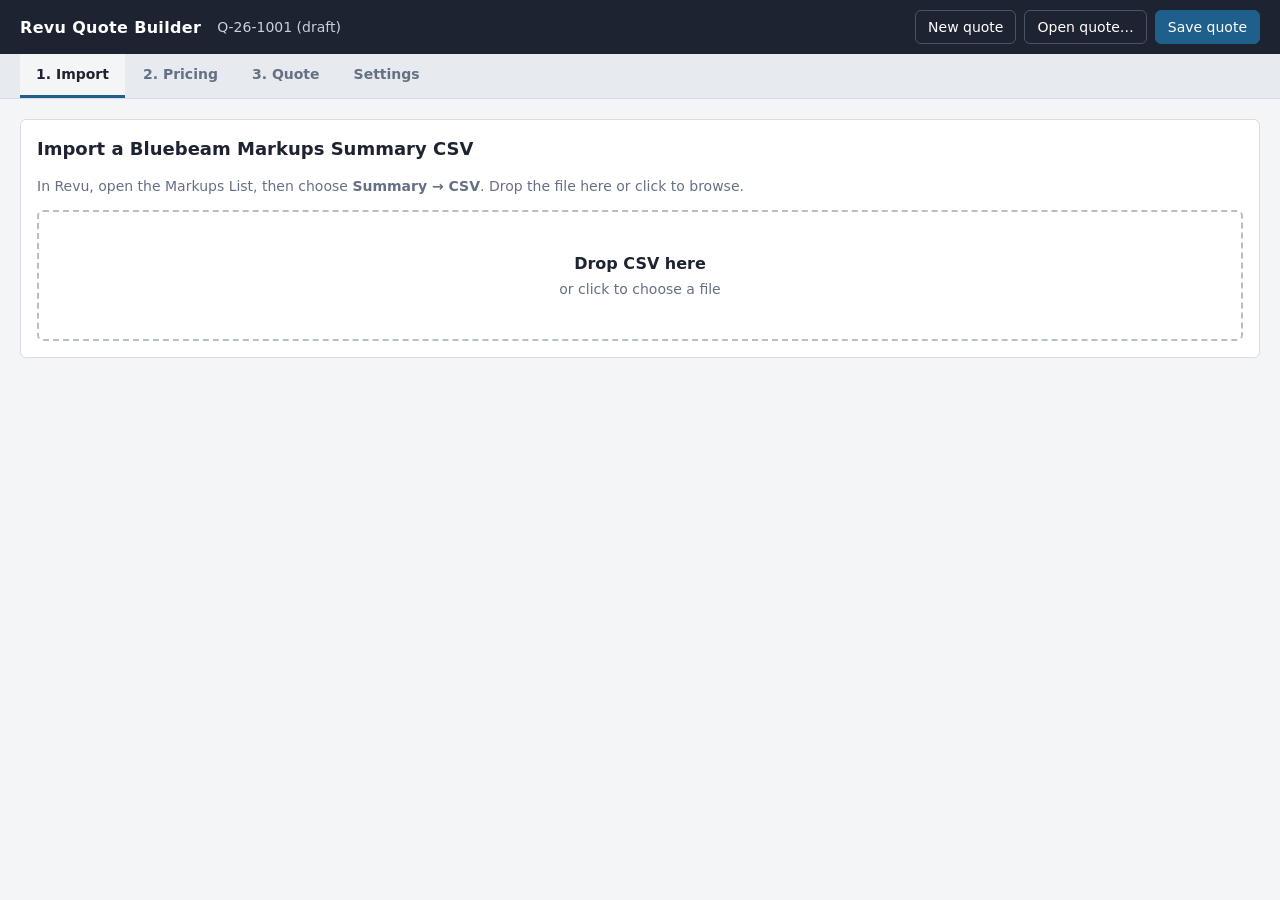
<file: index.html>
<!doctype html>
<html lang="en">
<head>
  <meta charset="utf-8">
  <meta name="viewport" content="width=device-width, initial-scale=1">
  <title>Revu Quote Builder</title>
  <link rel="stylesheet" href="css/app.css">
  <link rel="stylesheet" href="css/print.css">
</head>
<body>
  <div class="app" id="app">
    <header class="topbar">
      <div class="brand">Revu Quote Builder</div>
      <div class="current" id="current-quote"></div>
      <div class="topbar-actions">
        <button type="button" id="btn-new">New quote</button>
        <button type="button" id="btn-open">Open quote…</button>
        <button type="button" id="btn-save" class="primary">Save quote</button>
        <input type="file" id="file-open-quote" accept=".json,application/json" hidden>
      </div>
    </header>

    <nav class="tabs" id="tabs" role="tablist">
      <button type="button" role="tab" data-tab="import">1. Import</button>
      <button type="button" role="tab" data-tab="pricing">2. Pricing</button>
      <button type="button" role="tab" data-tab="quote">3. Quote</button>
      <button type="button" role="tab" data-tab="settings">Settings</button>
    </nav>

    <main>
      <section class="panel" id="panel-import" data-panel="import"></section>
      <section class="panel" id="panel-pricing" data-panel="pricing"></section>
      <section class="panel" id="panel-quote" data-panel="quote"></section>
      <section class="panel" id="panel-settings" data-panel="settings"></section>
    </main>

    <div class="toast" id="toast" role="status" aria-live="polite"></div>
  </div>

  <!-- Filled just before window.print(); only this is visible on paper. -->
  <div id="print-root"></div>

  <script src="lib/papaparse.min.js"></script>
  <script src="data/defaults.js"></script>
  <script src="js/units.js"></script>
  <script src="js/parse.js"></script>
  <script src="js/pricing.js"></script>
  <script src="js/quote.js"></script>
  <script src="js/storage.js"></script>
  <script src="js/xlsx.js"></script>
  <script src="js/pricelist.js"></script>
  <script src="js/app.js"></script>
</body>
</html>
</file>
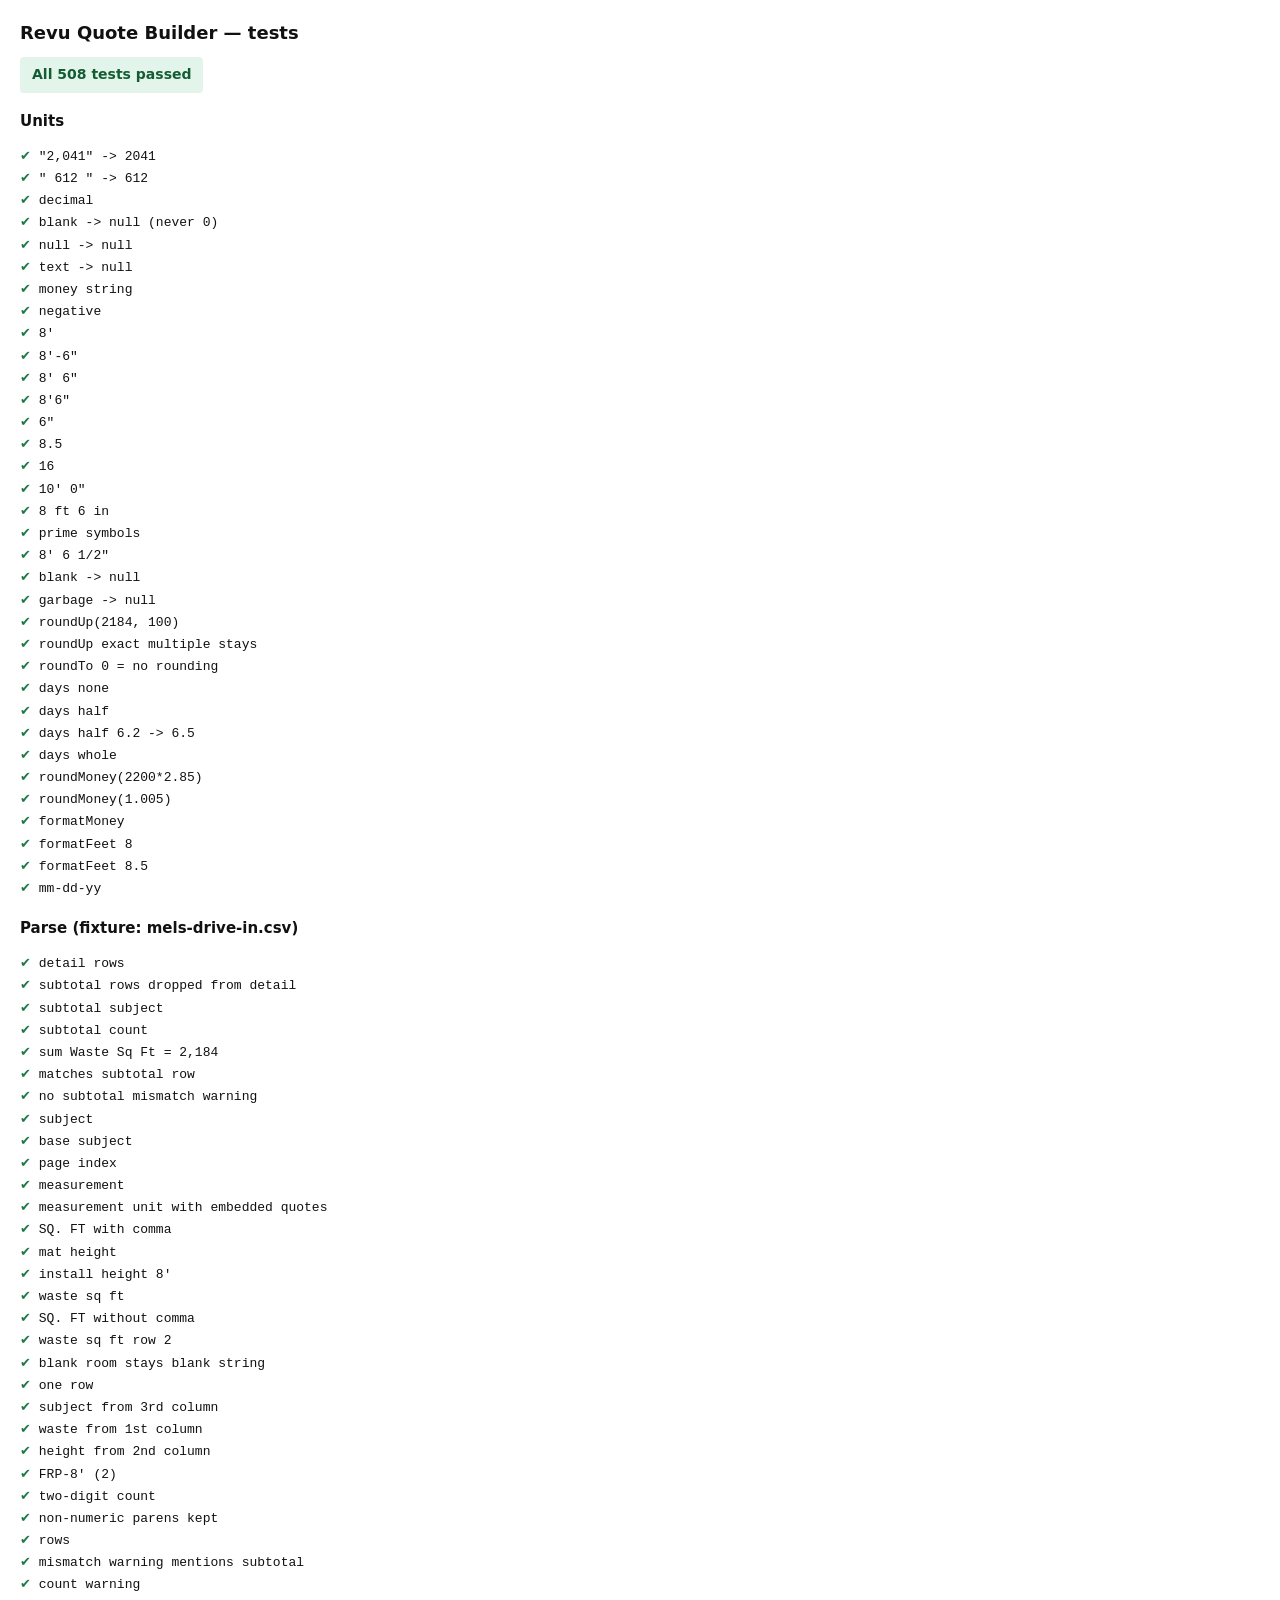
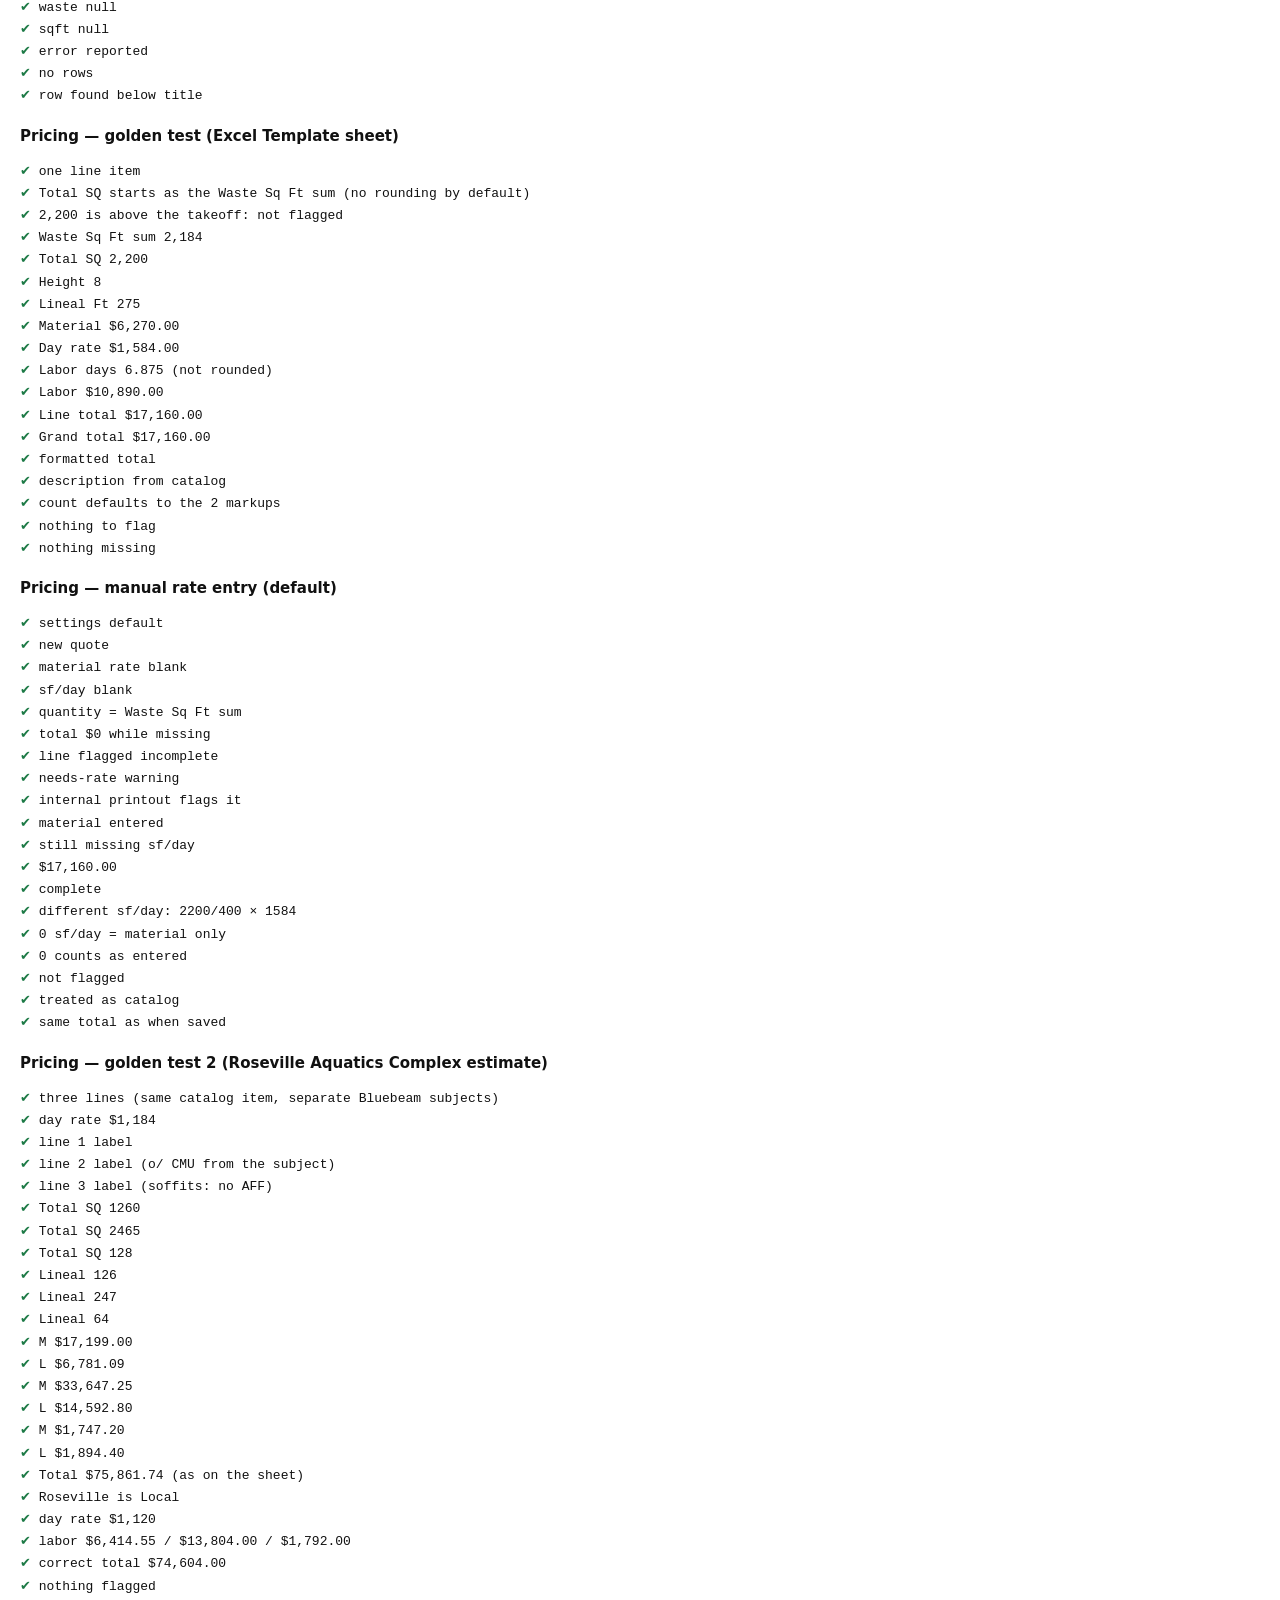
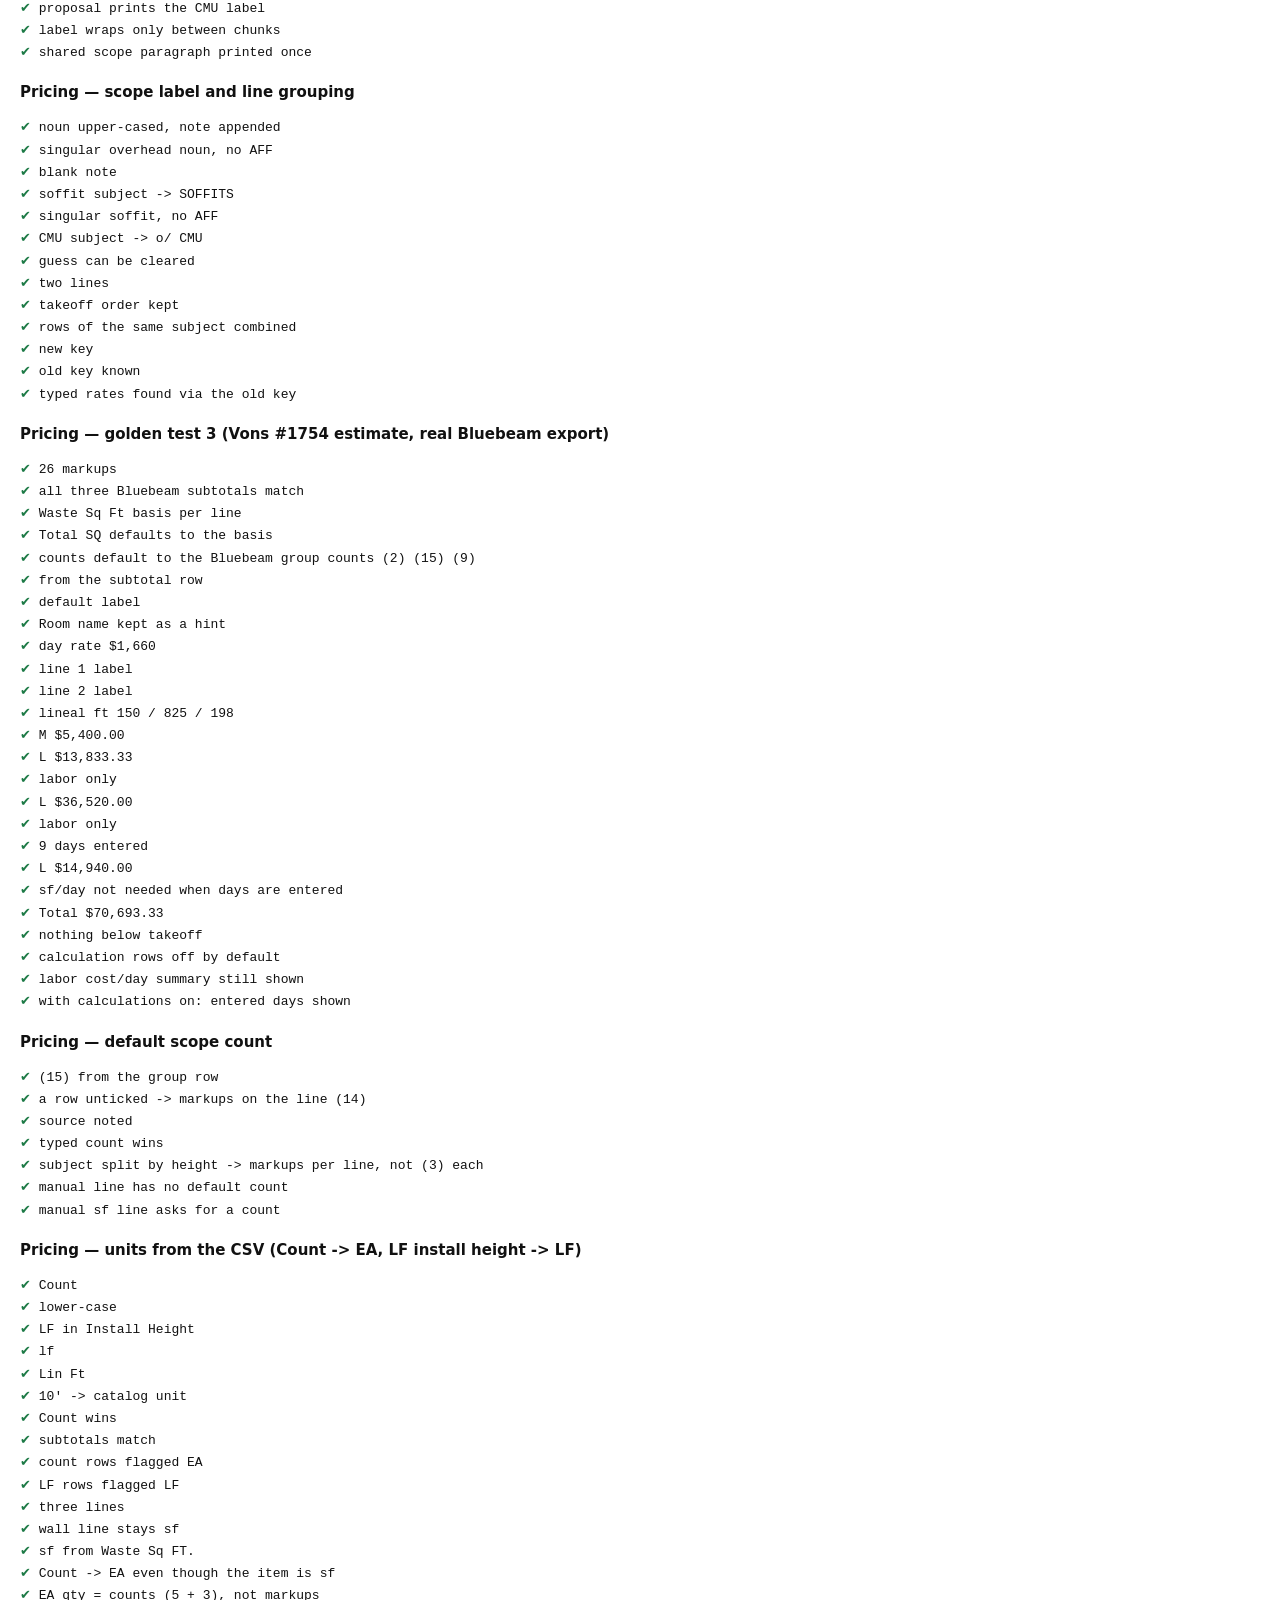
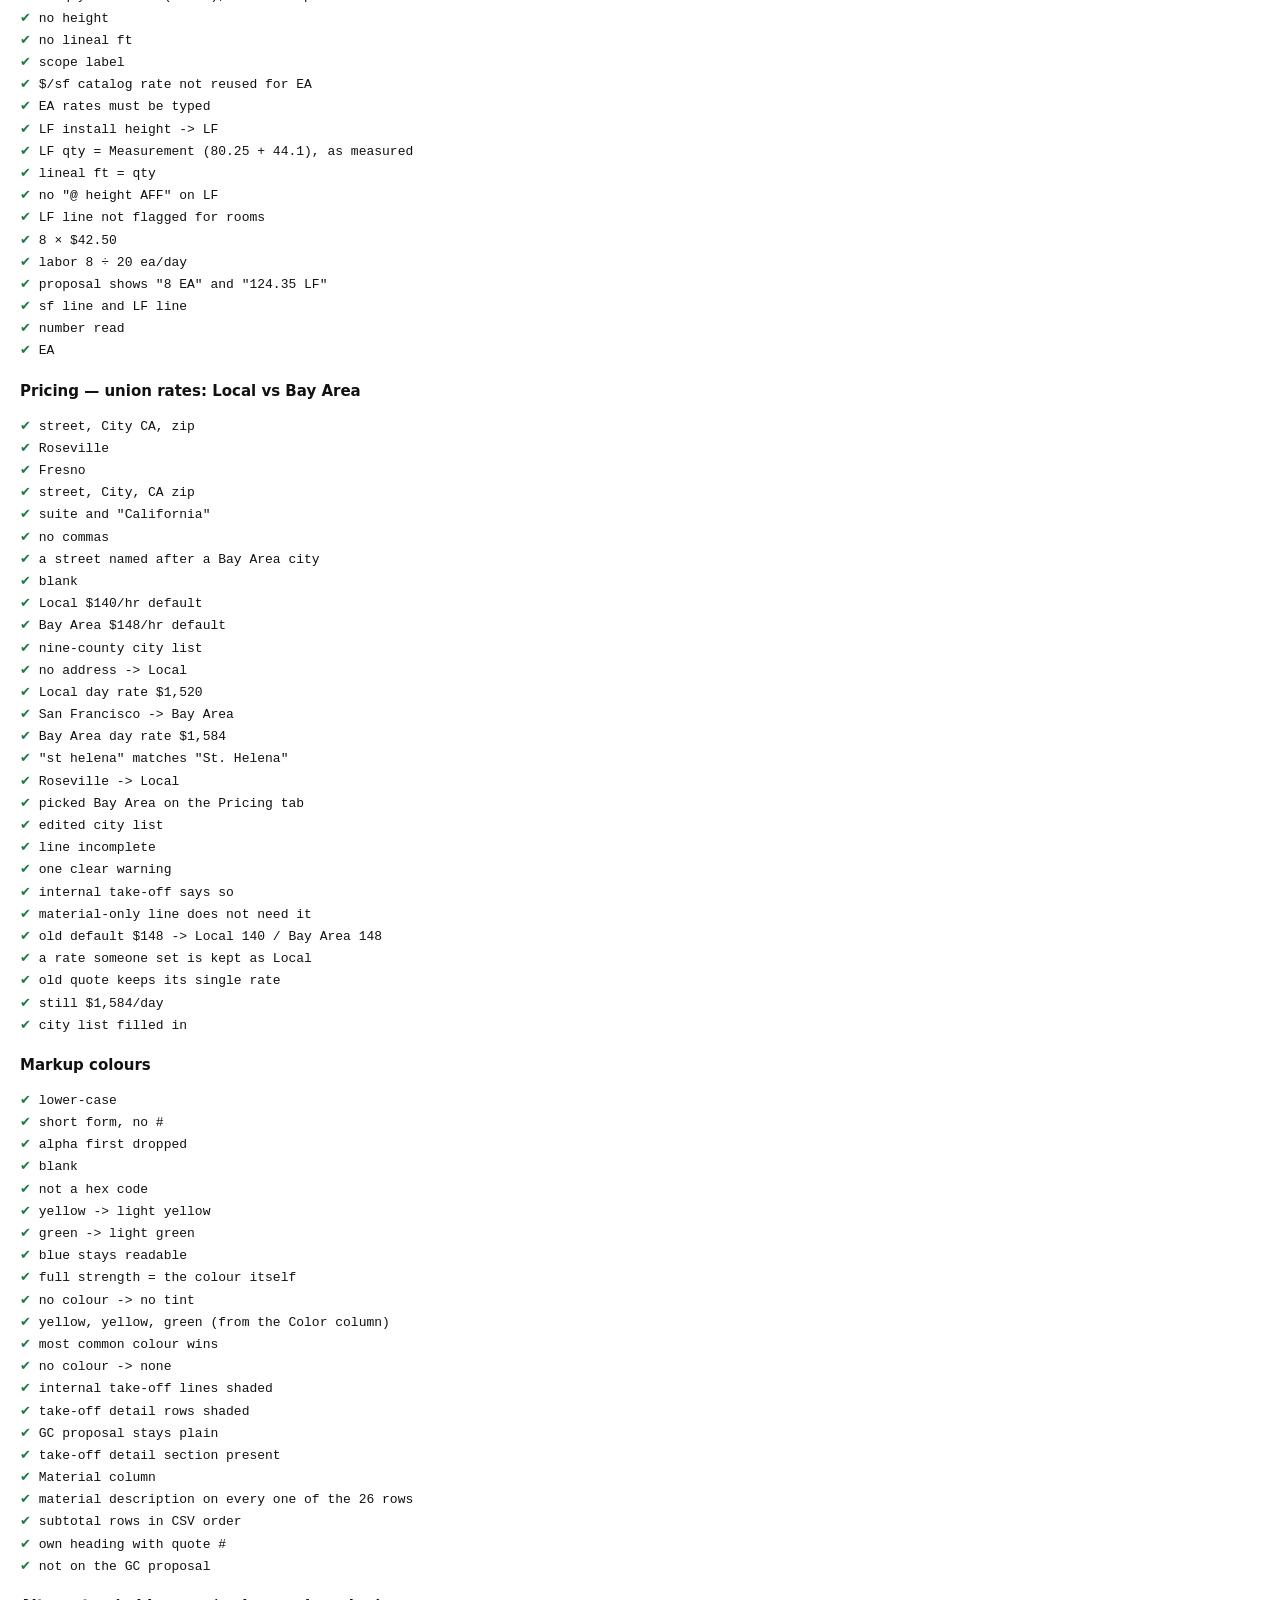
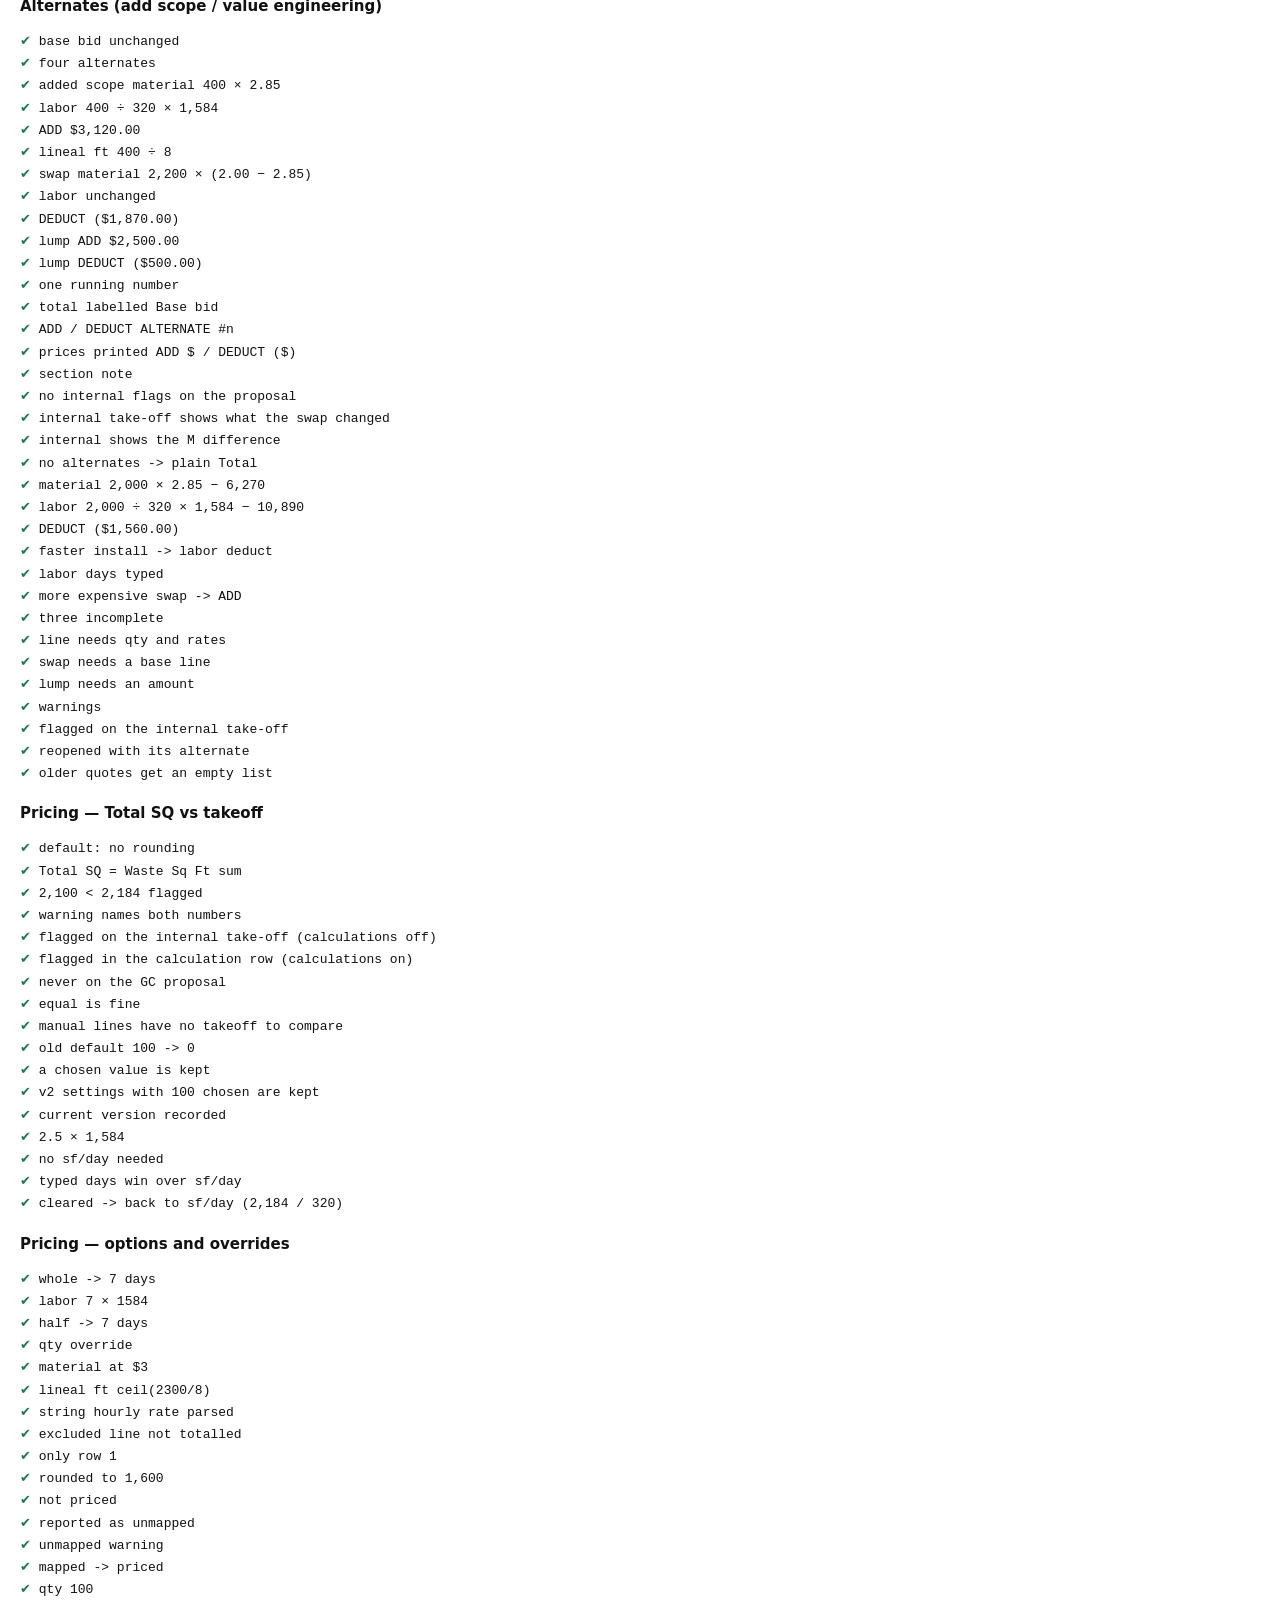
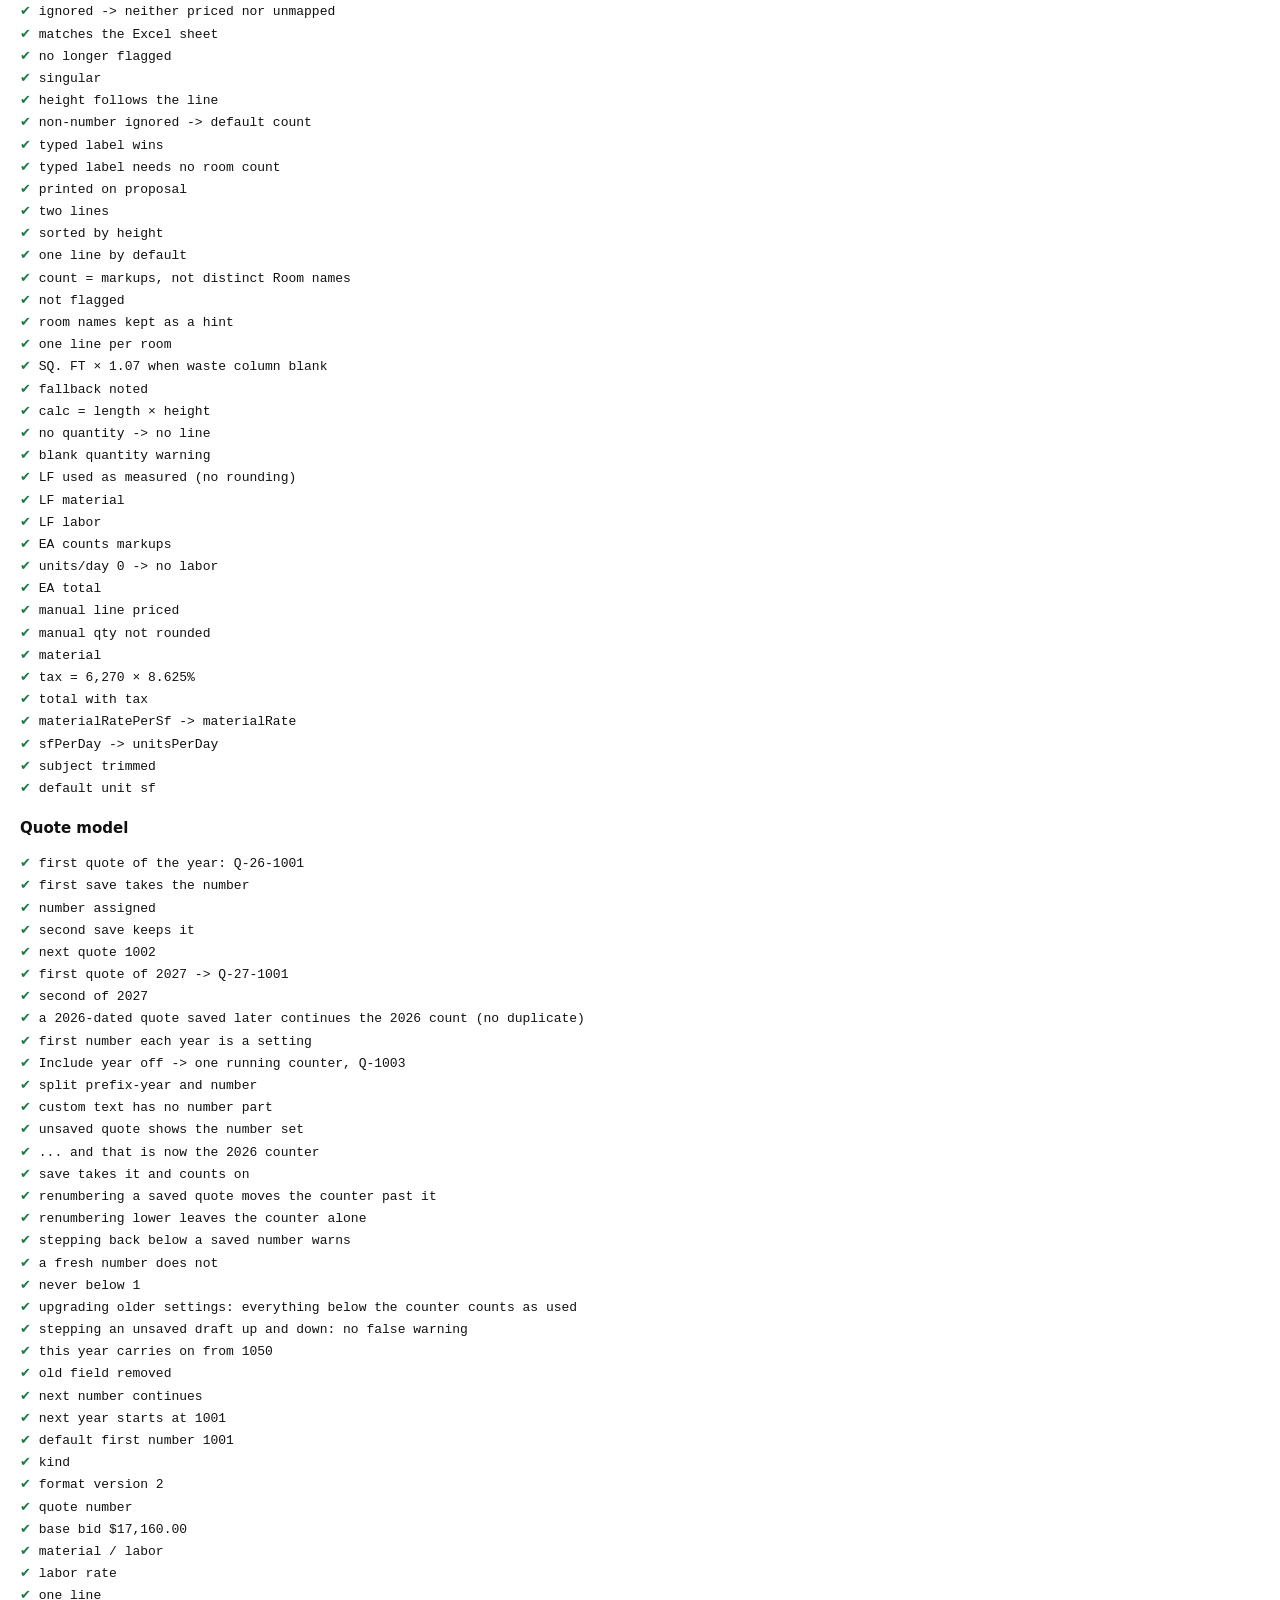
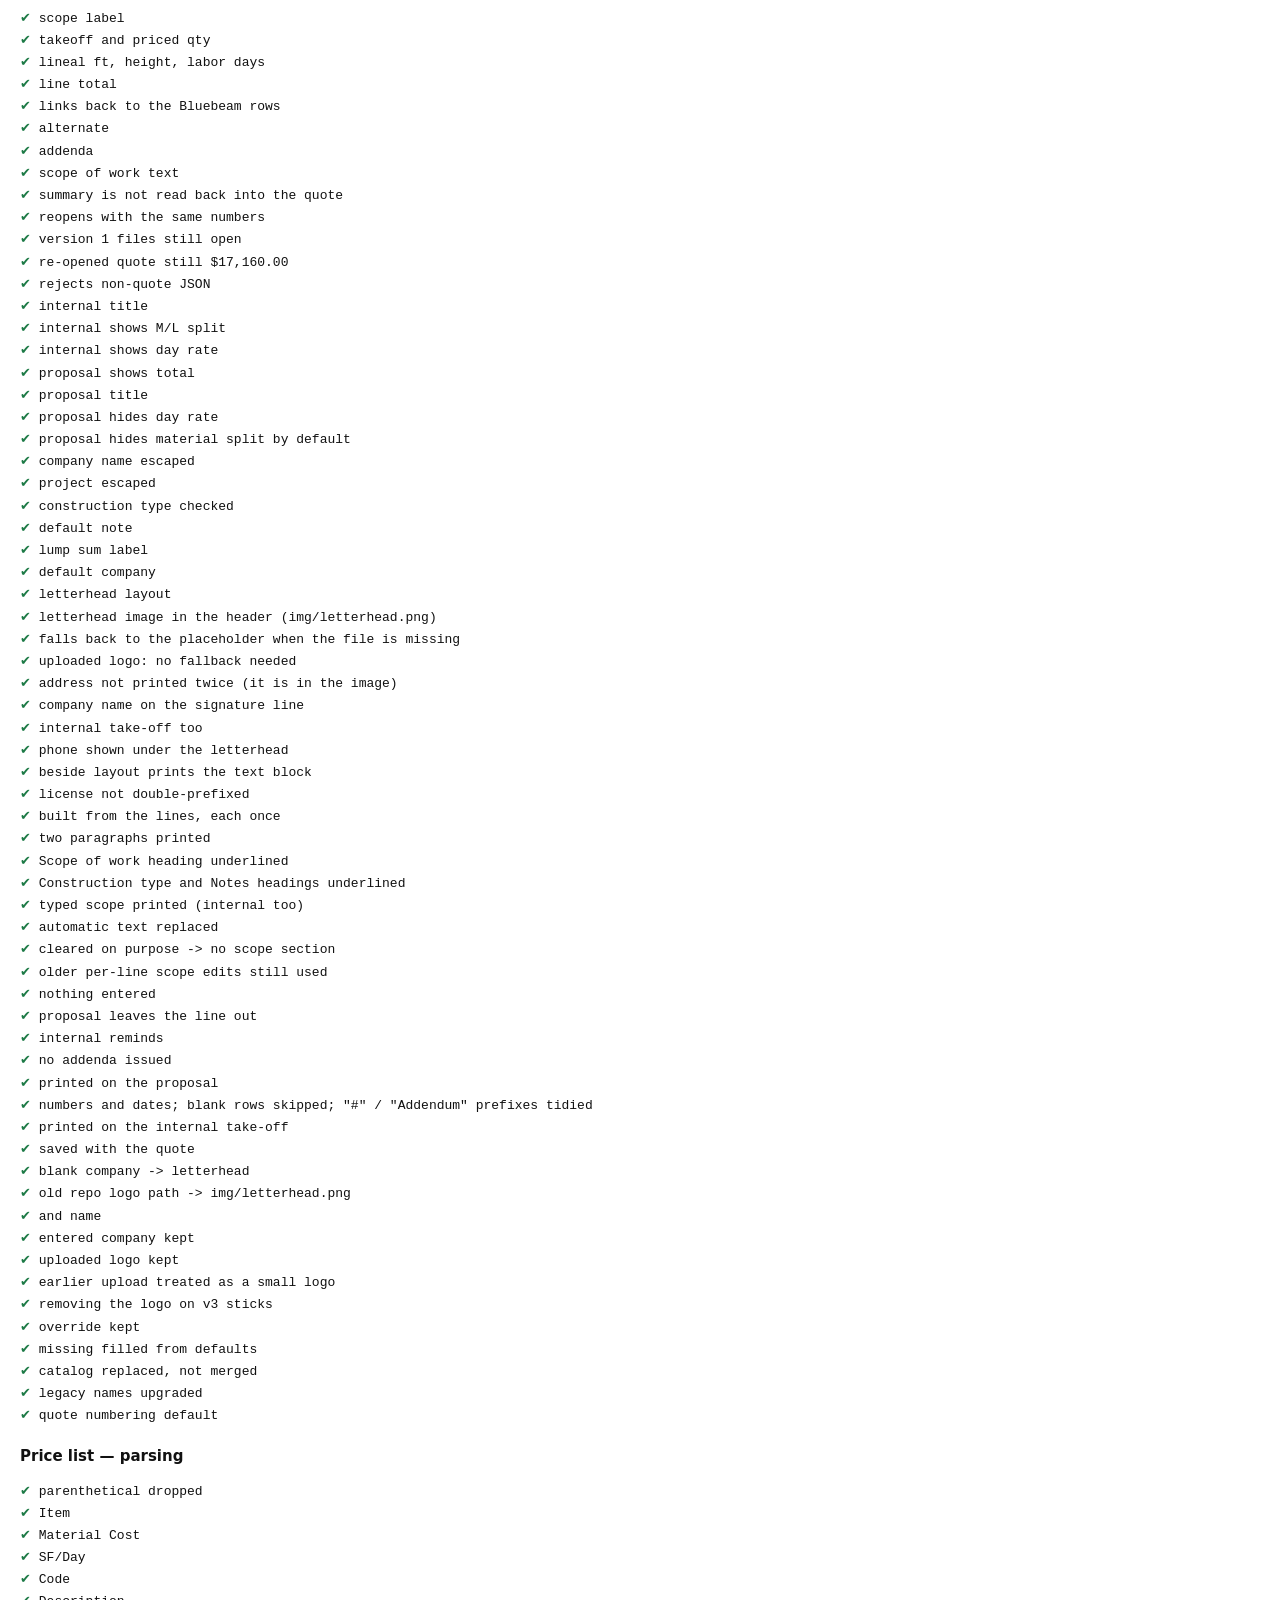
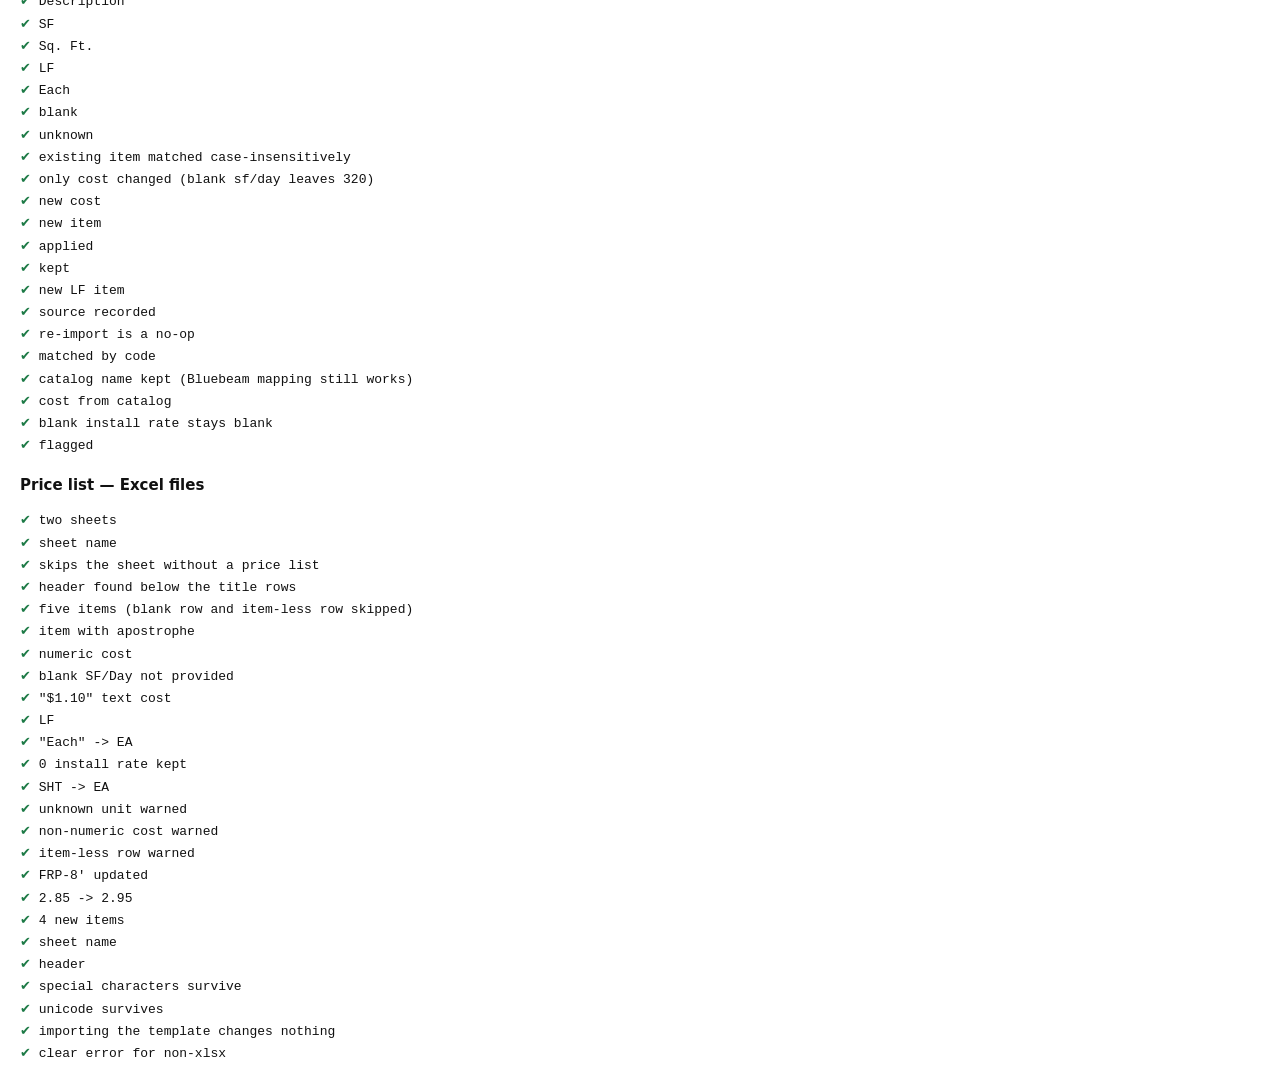
<file: test/tests.html>
<!doctype html>
<html lang="en">
<head>
  <meta charset="utf-8">
  <title>Revu Quote Builder — tests</title>
  <style>
    body { font: 14px/1.4 "Segoe UI", system-ui, sans-serif; margin: 20px; background: #fff; color: #111; }
    h1 { font-size: 18px; }
    #summary { font-weight: 700; padding: 8px 12px; border-radius: 4px; display: inline-block; }
    #summary.pass { background: #e3f5ea; color: #145c33; }
    #summary.fail { background: #fde8e8; color: #8a1c1c; }
    ul { list-style: none; padding: 0; }
    li { padding: 2px 0; font-family: Consolas, monospace; font-size: 13px; }
    li.pass::before { content: "✔ "; color: #1d7a46; }
    li.fail { color: #a52020; }
    li.fail::before { content: "✘ "; }
    h2 { font-size: 15px; margin: 18px 0 4px; }
  </style>
</head>
<body>
  <h1>Revu Quote Builder — tests</h1>
  <div id="summary">Running…</div>
  <div id="results"></div>

  <script src="../lib/papaparse.min.js"></script>
  <script src="../data/defaults.js"></script>
  <script src="../js/units.js"></script>
  <script src="../js/parse.js"></script>
  <script src="../js/pricing.js"></script>
  <script src="../js/quote.js"></script>
  <script src="../js/storage.js"></script>
  <script src="../js/xlsx.js"></script>
  <script src="../js/pricelist.js"></script>
  <script src="fixtures/mels-drive-in.js"></script>
  <script src="fixtures/price-list.js"></script>
  <script src="fixtures/vons-1754.js"></script>
  <script>
  (function () {
    'use strict';
    var results = document.getElementById('results');
    var pass = 0, fail = 0, list = null;

    function group(name) {
      var h = document.createElement('h2'); h.textContent = name; results.appendChild(h);
      list = document.createElement('ul'); results.appendChild(list);
    }
    function report(ok, name, detail) {
      var li = document.createElement('li');
      li.className = ok ? 'pass' : 'fail';
      li.textContent = name + (ok ? '' : '  —  ' + detail);
      list.appendChild(li);
      if (ok) pass++; else fail++;
    }
    function eq(actual, expected, name) {
      var ok = actual === expected || (typeof actual === 'number' && typeof expected === 'number' && Math.abs(actual - expected) < 1e-9);
      report(ok, name, 'expected ' + JSON.stringify(expected) + ', got ' + JSON.stringify(actual));
    }
    function ok(cond, name, detail) { report(!!cond, name, detail || 'assertion failed'); }
    function test(name, fn) {
      try { fn(); } catch (e) { report(false, name, 'threw ' + (e && e.stack || e)); }
    }
    // Async tests run after the sync ones, each in its own group.
    var asyncTests = [];
    function asyncTest(groupName, name, fn) { asyncTests.push({ group: groupName, name: name, fn: fn }); }
    function b64ToBytes(b64) {
      var bin = atob(b64), out = new Uint8Array(bin.length);
      for (var i = 0; i < bin.length; i++) out[i] = bin.charCodeAt(i);
      return out;
    }

    // Most pricing tests check the Excel formulas, so they use catalog rates (2.85 $/sf, 320 sf/day).
    // The Mel's sheet priced 2,184 waste sf as 2,200, so these formula tests round up to 100 (the old default).
    function freshSettings() { var s = RqbStorage.normalizeSettings(null); s.rateEntry = 'catalog'; s.quantity.roundTo = 100; return s; }
    // Most tests price the Mel's Drive In takeoff, a San Francisco (Bay Area, $148/hr) job.
    function newQ(settings) {
      var q = Quote.newQuote(settings);
      q.project.address = '2165 Lombard St, San Francisco CA, 94123';
      return q;
    }
    function fixture() { return Parse.parseCsvText(window.FIXTURES['mels-drive-in.csv']); }

    /* ---------------- Units ---------------- */
    group('Units');
    test('parseNumber', function () {
      eq(Units.parseNumber('2,041'), 2041, '"2,041" -> 2041');
      eq(Units.parseNumber(' 612 '), 612, '" 612 " -> 612');
      eq(Units.parseNumber('252.2279'), 252.2279, 'decimal');
      eq(Units.parseNumber(''), null, 'blank -> null (never 0)');
      eq(Units.parseNumber(null), null, 'null -> null');
      eq(Units.parseNumber('abc'), null, 'text -> null');
      eq(Units.parseNumber('$1,584.00'), 1584, 'money string');
      eq(Units.parseNumber('-3.5'), -3.5, 'negative');
    });
    test('parseFeet', function () {
      eq(Units.parseFeet("8'"), 8, "8'");
      eq(Units.parseFeet("8'-6\""), 8.5, "8'-6\"");
      eq(Units.parseFeet("8' 6\""), 8.5, "8' 6\"");
      eq(Units.parseFeet("8'6\""), 8.5, "8'6\"");
      eq(Units.parseFeet("6\""), 0.5, '6"');
      eq(Units.parseFeet('8.5'), 8.5, '8.5');
      eq(Units.parseFeet('16'), 16, '16');
      eq(Units.parseFeet("10' 0\""), 10, "10' 0\"");
      eq(Units.parseFeet("8 ft 6 in"), 8.5, '8 ft 6 in');
      eq(Units.parseFeet("8′-6″"), 8.5, 'prime symbols');
      ok(Math.abs(Units.parseFeet("8' 6 1/2\"") - (8 + 6.5 / 12)) < 1e-9, "8' 6 1/2\"");
      eq(Units.parseFeet(''), null, 'blank -> null');
      eq(Units.parseFeet('tall'), null, 'garbage -> null');
    });
    test('rounding and formatting', function () {
      eq(Units.roundUp(2184, 100), 2200, 'roundUp(2184, 100)');
      eq(Units.roundUp(2200, 100), 2200, 'roundUp exact multiple stays');
      eq(Units.roundUp(2184, 0), 2184, 'roundTo 0 = no rounding');
      eq(Units.roundDays(6.875, 'none'), 6.875, 'days none');
      eq(Units.roundDays(6.875, 'half'), 7, 'days half');
      eq(Units.roundDays(6.2, 'half'), 6.5, 'days half 6.2 -> 6.5');
      eq(Units.roundDays(6.2, 'whole'), 7, 'days whole');
      eq(Units.roundMoney(2200 * 2.85), 6270, 'roundMoney(2200*2.85)');
      eq(Units.roundMoney(1.005), 1.01, 'roundMoney(1.005)');
      eq(Units.formatMoney(17160), '$17,160.00', 'formatMoney');
      eq(Units.formatFeet(8), "8'", 'formatFeet 8');
      eq(Units.formatFeet(8.5), "8'-6\"", 'formatFeet 8.5');
      eq(Units.formatDateShort('2026-11-05'), '11-05-26', 'mm-dd-yy');
    });

    /* ---------------- Parse ---------------- */
    group('Parse (fixture: mels-drive-in.csv)');
    test('fixture parses to 2 detail rows', function () {
      var p = fixture();
      eq(p.rows.length, 2, 'detail rows');
      eq(p.subtotals.length, 1, 'subtotal rows dropped from detail');
      eq(p.subtotals[0].subject, "FRP-8' (2)", 'subtotal subject');
      eq(p.subtotals[0].count, 2, 'subtotal count');
      var total = p.rows.reduce(function (s, r) { return s + r.wasteSqFt; }, 0);
      eq(total, 2184, 'sum Waste Sq Ft = 2,184');
      eq(p.subtotals[0].wasteSqFt, 2184, 'matches subtotal row');
      eq(p.warnings.filter(function (w) { return w.code === 'subtotal'; }).length, 0, 'no subtotal mismatch warning');
    });
    test('fixture field values', function () {
      var r = fixture().rows;
      eq(r[0].subject, "FRP-8'", 'subject');
      eq(r[0].baseSubject, "FRP-8'", 'base subject');
      eq(r[0].page, '16', 'page index');
      eq(r[0].measurement, 181.6871, 'measurement');
      eq(r[0].measurementUnit, "ft' in\"", 'measurement unit with embedded quotes');
      eq(r[0].sqFt, 1469, 'SQ. FT with comma');
      eq(r[0].matHeight, 16, 'mat height');
      eq(r[0].installHeight, 8, "install height 8'");
      eq(r[0].wasteSqFt, 1572, 'waste sq ft');
      eq(r[1].sqFt, 572, 'SQ. FT without comma');
      eq(r[1].wasteSqFt, 612, 'waste sq ft row 2');
      eq(r[0].room, '', 'blank room stays blank string');
    });
    test('header matching by name, not position', function () {
      var csv = 'Waste Sq FT.,Install Height,Subject,Page Index,Measurement\n"1,000",9\',Wall A,3,100\n';
      var p = Parse.parseCsvText(csv);
      eq(p.rows.length, 1, 'one row');
      eq(p.rows[0].subject, 'Wall A', 'subject from 3rd column');
      eq(p.rows[0].wasteSqFt, 1000, 'waste from 1st column');
      eq(p.rows[0].installHeight, 9, 'height from 2nd column');
    });
    test('base subject', function () {
      eq(Parse.baseSubject("FRP-8' (2)"), "FRP-8'", "FRP-8' (2)");
      eq(Parse.baseSubject("FRP-8' (12) "), "FRP-8'", 'two-digit count');
      eq(Parse.baseSubject("Base (Rubber)"), 'Base (Rubber)', 'non-numeric parens kept');
    });
    test('subtotal mismatch warns', function () {
      var csv = 'Subject,Page Index,Measurement,Waste Sq FT.\nX (2),,10,"2,500"\nX,1,5,"1,000"\nX,1,5,"1,000"\n';
      var p = Parse.parseCsvText(csv);
      eq(p.rows.length, 2, 'rows');
      ok(p.warnings.some(function (w) { return w.code === 'subtotal' && /2,500/.test(w.message); }), 'mismatch warning mentions subtotal');
    });
    test('subtotal count mismatch warns', function () {
      var p = Parse.parseCsvText('Subject,Page Index,Waste Sq FT.\nX (3),,200\nX,1,100\nX,1,100\n');
      ok(p.warnings.some(function (w) { return w.code === 'subtotal' && /3 markups/.test(w.message); }), 'count warning');
    });
    test('blank quantity stays null', function () {
      var p = Parse.parseCsvText('Subject,Page Index,Waste Sq FT.,SQ. FT\nX,1,,\n');
      eq(p.rows[0].wasteSqFt, null, 'waste null');
      eq(p.rows[0].sqFt, null, 'sqft null');
    });
    test('not a Bluebeam file', function () {
      var p = Parse.parseCsvText('a,b,c\n1,2,3\n');
      ok(p.warnings.some(function (w) { return w.level === 'error'; }), 'error reported');
      eq(p.rows.length, 0, 'no rows');
    });
    test('title line above header is skipped', function () {
      var p = Parse.parseCsvText('Markups Summary\nSubject,Page Index,Waste Sq FT.\nX,1,10\n');
      eq(p.rows.length, 1, 'row found below title');
    });

    /* ---------------- Pricing ---------------- */
    group('Pricing — golden test (Excel Template sheet)');
    test('golden numbers', function () {
      var s = RqbStorage.normalizeSettings(null);
      s.rateEntry = 'catalog';
      var q = newQ(s);
      var pr = Pricing.price(q, fixture().rows);
      eq(pr.lines.length, 1, 'one line item');
      eq(pr.lines[0].qty, 2184, 'Total SQ starts as the Waste Sq Ft sum (no rounding by default)');
      q.lineOverrides[pr.lines[0].key] = { qty: '2200' };   // typed in, as on the sheet (L9)
      pr = Pricing.price(q, fixture().rows);
      var l = pr.lines[0];
      eq(l.qtyBelowTakeoff, false, '2,200 is above the takeoff: not flagged');
      eq(l.rawQty, 2184, 'Waste Sq Ft sum 2,184');
      eq(l.qty, 2200, 'Total SQ 2,200');
      eq(l.height, 8, 'Height 8');
      eq(l.linealFt, 275, 'Lineal Ft 275');
      eq(l.material, 6270, 'Material $6,270.00');
      eq(pr.dayRate, 1584, 'Day rate $1,584.00');
      eq(l.laborDays, 6.875, 'Labor days 6.875 (not rounded)');
      eq(l.labor, 10890, 'Labor $10,890.00');
      eq(l.total, 17160, 'Line total $17,160.00');
      eq(pr.totals.total, 17160, 'Grand total $17,160.00');
      eq(Units.formatMoney(pr.totals.total), '$17,160.00', 'formatted total');
      eq(l.description, 'FRP-CLASS C MARLITE S100 S2S WHITE SMOOTH PVC TRIM', 'description from catalog');
      eq(l.scopeLabel, "(2) ROOMS @ 8' AFF", 'count defaults to the 2 markups');
      eq(l.needsRooms, false, 'nothing to flag');
      eq(pr.totals.linesMissingRooms, 0, 'nothing missing');
    });

    group('Pricing — manual rate entry (default)');
    test('defaults to manual entry', function () {
      eq(RqbStorage.normalizeSettings(null).rateEntry, 'manual', 'settings default');
      eq(newQ(RqbStorage.normalizeSettings(null)).rates.rateEntry, 'manual', 'new quote');
    });
    test('blank rates until typed in', function () {
      var q = newQ(RqbStorage.normalizeSettings(null));
      var pr = Pricing.price(q, fixture().rows);
      var l = pr.lines[0];
      eq(l.materialRate, null, 'material rate blank');
      eq(l.unitsPerDay, null, 'sf/day blank');
      eq(l.qty, 2184, 'quantity = Waste Sq Ft sum');
      eq(pr.totals.total, 0, 'total $0 while missing');
      eq(pr.totals.linesMissingRates, 1, 'line flagged incomplete');
      ok(pr.warnings.some(function (w) { return w.code === 'needsrate'; }), 'needs-rate warning');
      ok(/INCOMPLETE/.test(Quote.render(q, pr, RqbStorage.normalizeSettings(null), 'internal')), 'internal printout flags it');
    });
    test('typed rates give the golden total', function () {
      var q = newQ(RqbStorage.normalizeSettings(null));
      var key = Pricing.price(q, fixture().rows).lines[0].key;
      q.lineOverrides[key] = { qty: '2200', materialRate: '2.85' };
      var pr = Pricing.price(q, fixture().rows);
      eq(pr.totals.material, 6270, 'material entered');
      eq(pr.totals.linesMissingRates, 1, 'still missing sf/day');
      q.lineOverrides[key].unitsPerDay = '320';
      pr = Pricing.price(q, fixture().rows);
      eq(pr.totals.total, 17160, '$17,160.00');
      eq(pr.totals.linesMissingRates, 0, 'complete');
      q.lineOverrides[key].unitsPerDay = '400';
      eq(Pricing.price(q, fixture().rows).lines[0].labor, 8712, 'different sf/day: 2200/400 × 1584');
      q.lineOverrides[key].unitsPerDay = '0';
      pr = Pricing.price(q, fixture().rows);
      eq(pr.lines[0].labor, 0, '0 sf/day = material only');
      eq(pr.totals.linesMissingRates, 0, '0 counts as entered');
    });
    test('excluded lines do not need rates', function () {
      var q = newQ(RqbStorage.normalizeSettings(null));
      var key = Pricing.price(q, fixture().rows).lines[0].key;
      q.lineOverrides[key] = { excluded: true };
      eq(Pricing.price(q, fixture().rows).totals.linesMissingRates, 0, 'not flagged');
    });
    test('older saved quotes keep catalog pricing', function () {
      var s = RqbStorage.normalizeSettings(null);
      var legacy = newQ(s);
      delete legacy.rates.rateEntry;
      legacy.rates.quantity.roundTo = 100;   // old files carry the old rounding
      legacy.source = { rows: fixture().rows };
      var q = Quote.fromFile({ kind: Quote.FILE_KIND, quote: JSON.parse(JSON.stringify(legacy)) }, s);
      eq(q.rates.rateEntry, 'catalog', 'treated as catalog');
      eq(Pricing.price(q, q.source.rows).totals.total, 17160, 'same total as when saved');
    });

    group('Pricing — golden test 2 (Roseville Aquatics Complex estimate)');
    test('three lines, same material, different production rates', function () {
      // Reconstructed from the in-house estimate: $13.65/sf material; 220 / 200 (o/ CMU) / 80 (soffits) sf/day;
      // day rate $1,184 (148 × 8, no per diem / vehicle); Total SQ not rounded.
      var s = RqbStorage.normalizeSettings(null);   // manual rate entry (the default)
      s.catalog.push(Pricing.normalizeCatalogItem({
        subject: 'FRP-A-VARIETEX', description: 'FRP-CLASS A VALTO VARIETEX LINEN SILHOUETTE TRIM',
        scope: 'FURNISH AND INSTALL CLASS A VALTO VARIETEX FRP WITH PVC TRIM AT ALL EDGES AND SEAMS', unit: 'sf' }));
      var q = newQ(s);
      ["FRP-10'", "FRP-10' CMU", 'FRP-SOFFIT'].forEach(function (subj) { q.rates.subjectMap[subj] = 'FRP-A-VARIETEX'; });
      q.project.address = '3051 Woodcreek Oaks Blvd, Roseville CA, 95747';   // Local area ...
      q.rates.labor.hourlyRate = '148';   // ... the sheet used $148/hr by mistake; reproduce it to check the formulas
      q.rates.labor.dailyAdder = 0;
      q.rates.quantity.roundTo = 0;
      var rows = Parse.parseCsvText([
        'Subject,Page Index,Measurement,Install Height,Waste Sq FT.',
        "FRP-10',2,70,10',700", "FRP-10',3,56,10',560",
        "FRP-10' CMU,2,120,10',1200", "FRP-10' CMU,4,126.5,10',1265",
        'FRP-SOFFIT,5,64,2\',128'].join('\n')).rows;
      var pr = Pricing.price(q, rows);
      eq(pr.lines.length, 3, 'three lines (same catalog item, separate Bluebeam subjects)');
      var setup = [{ rooms: 6, noun: 'AREAS', pd: 220 }, { rooms: 7, noun: 'AREAS', pd: 200 }, { rooms: 4, pd: 80 }];
      pr.lines.forEach(function (l, i) {
        q.lineOverrides[l.key] = { rooms: String(setup[i].rooms), materialRate: '13.65', unitsPerDay: String(setup[i].pd) };
        if (setup[i].noun) q.lineOverrides[l.key].roomNoun = setup[i].noun;
      });
      pr = Pricing.price(q, rows);
      var L = pr.lines;
      eq(pr.dayRate, 1184, 'day rate $1,184');
      eq(L[0].scopeLabel, "(6) AREAS @ 10' AFF", 'line 1 label');
      eq(L[1].scopeLabel, "(7) AREAS @ 10' AFF o/ CMU", 'line 2 label (o/ CMU from the subject)');
      eq(L[2].scopeLabel, "(4) SOFFITS @ 2'", 'line 3 label (soffits: no AFF)');
      eq(L[0].qty, 1260, 'Total SQ 1260'); eq(L[1].qty, 2465, 'Total SQ 2465'); eq(L[2].qty, 128, 'Total SQ 128');
      eq(L[0].linealFt, 126, 'Lineal 126'); eq(L[1].linealFt, 247, 'Lineal 247'); eq(L[2].linealFt, 64, 'Lineal 64');
      eq(L[0].material, 17199, 'M $17,199.00'); eq(L[0].labor, 6781.09, 'L $6,781.09');
      eq(L[1].material, 33647.25, 'M $33,647.25'); eq(L[1].labor, 14592.8, 'L $14,592.80');
      eq(L[2].material, 1747.2, 'M $1,747.20'); eq(L[2].labor, 1894.4, 'L $1,894.40');
      eq(pr.totals.total, 75861.74, 'Total $75,861.74 (as on the sheet)');
      // At the correct Local rate ($140/hr, the default for Roseville): $1,120/day.
      q.rates.labor.hourlyRate = DEFAULTS.labor.hourlyRate;
      var fixed = Pricing.price(q, rows);
      eq(fixed.laborArea.zone, 'local', 'Roseville is Local');
      eq(fixed.dayRate, 1120, 'day rate $1,120');
      eq(fixed.lines.map(function (l) { return l.labor; }).join(','), '6414.55,13804,1792', 'labor $6,414.55 / $13,804.00 / $1,792.00');
      eq(fixed.totals.total, 74604, 'correct total $74,604.00');
      q.rates.labor.hourlyRate = '148';
      pr = Pricing.price(q, rows);
      eq(pr.totals.linesMissingRates + pr.totals.linesMissingRooms, 0, 'nothing flagged');
      var doc = Quote.render(q, pr, s, 'proposal').replace(/&nbsp;/g, ' ');
      ok(/\(7\) AREAS @ 10&#39; AFF o\/ CMU/.test(doc), 'proposal prints the CMU label');
      ok(/\(7\)&nbsp;AREAS @&nbsp;10&#39;&nbsp;AFF o\/&nbsp;CMU/.test(Quote.render(q, pr, s, 'proposal')), 'label wraps only between chunks');
      eq((doc.match(/FURNISH AND INSTALL CLASS A VALTO/g) || []).length, 1, 'shared scope paragraph printed once');
    });

    group('Pricing — scope label and line grouping');
    test('nouns, notes and AFF', function () {
      var s = freshSettings();
      var q = newQ(s);
      var key = Pricing.price(q, fixture().rows).lines[0].key;
      q.lineOverrides[key] = { rooms: '2', roomNoun: 'walls', scopeNote: 'BOH' };
      eq(Pricing.price(q, fixture().rows).lines[0].scopeLabel, "(2) WALLS @ 8' AFF BOH", 'noun upper-cased, note appended');
      q.lineOverrides[key] = { rooms: '1', roomNoun: 'CEILINGS' };
      eq(Pricing.price(q, fixture().rows).lines[0].scopeLabel, "(1) CEILING @ 8'", 'singular overhead noun, no AFF');
      q.lineOverrides[key] = { rooms: '3', scopeNote: '' };
      eq(Pricing.price(q, fixture().rows).lines[0].scopeLabel, "(3) ROOMS @ 8' AFF", 'blank note');
    });
    test('guesses from the Bluebeam subject', function () {
      var s = freshSettings();
      s.subjectMap = { 'FRP SOFFIT': "FRP-8'", "FRP-8' CMU": "FRP-8'" };
      var q = newQ(s);
      var rows = Parse.parseCsvText("Subject,Page Index,Install Height,Waste Sq FT.\nFRP SOFFIT,1,2',50\nFRP-8' CMU,1,8',100\n").rows;
      var L = Pricing.price(q, rows).lines;
      var soffit = L.filter(function (l) { return l.subject === 'FRP SOFFIT'; })[0];
      var cmu = L.filter(function (l) { return l.subject === "FRP-8' CMU"; })[0];
      eq(soffit.roomNoun, 'SOFFITS', 'soffit subject -> SOFFITS');
      eq(soffit.scopeLabel, "(1) SOFFIT @ 2'", 'singular soffit, no AFF');
      eq(cmu.scopeNote, 'o/ CMU', 'CMU subject -> o/ CMU');
      q.lineOverrides[cmu.key] = { scopeNote: '' };
      eq(Pricing.price(q, rows).lines.filter(function (l) { return l.key === cmu.key; })[0].scopeNote, '', 'guess can be cleared');
    });
    test('two subjects, same item, same height -> two lines', function () {
      var s = freshSettings();
      s.subjectMap = { 'Kitchen FRP': "FRP-8'", 'Restroom FRP': "FRP-8'" };
      var q = newQ(s);
      var rows = Parse.parseCsvText("Subject,Page Index,Install Height,Waste Sq FT.\nRestroom FRP,1,8',100\nKitchen FRP,1,8',200\nRestroom FRP,2,8',50\n").rows;
      var L = Pricing.price(q, rows).lines;
      eq(L.length, 2, 'two lines');
      eq(L[0].subject, 'Restroom FRP', 'takeoff order kept');
      eq(L[0].rawQty, 150, 'rows of the same subject combined');
    });
    test('overrides saved under the old line keys still apply', function () {
      var s = RqbStorage.normalizeSettings(null);
      s.subjectMap = { 'Wall A': "FRP-8'" };
      var q = newQ(s);
      q.lineOverrides["FRP-8'|8"] = { qty: '2200', materialRate: '2.85', unitsPerDay: '320' };   // pre-change key format
      var rows = Parse.parseCsvText("Subject,Page Index,Install Height,Waste Sq FT.\nWall A,1,8',2184\n").rows;
      var l = Pricing.price(q, rows).lines[0];
      eq(l.key, "Wall A|8", 'new key');
      eq(l.legacyKey, "FRP-8'|8", 'old key known');
      eq(l.total, 17160, 'typed rates found via the old key');
    });

    group('Pricing — golden test 3 (Vons #1754 estimate, real Bluebeam export)');
    test('Total SQ typed above takeoff, labor-only lines, labor by days', function () {
      var p = Parse.parseCsvText(window.FIXTURES['vons-1754.csv']);
      eq(p.rows.length, 26, '26 markups');
      eq(p.warnings.filter(function (w) { return w.code === 'subtotal'; }).length, 0, 'all three Bluebeam subtotals match');
      var s = RqbStorage.normalizeSettings(null);
      s.catalog = [
        { subject: "104-FRP-10'", code: '104', description: '104-CLASS A MARLITE TX PVC TRIM', unit: 'sf' },
        { subject: "126-MARLITE-4'", code: '126', description: '126-MARLITE NATURAL TEAK', unit: 'sf' },
        { subject: "FRP-CUSTOMSYM-6'", code: '155,156', description: '155,156-MARLITE CUSTOM SYMMETRIX', unit: 'sf' }
      ].map(Pricing.normalizeCatalogItem);
      var q = newQ(s);
      q.source = { fileName: 'vons-1754.csv', rows: p.rows, subtotals: p.subtotals, warnings: p.warnings };
      q.project.address = '5638 e. kings canyon, Fresno CA, 93727';   // Local area
      q.rates.labor.hoursPerDay = '9';   // A17 = 140*9+400 (Local $140/hr is the default)
      var pr = Pricing.price(q, p.rows);
      var raw = pr.lines.map(function (l) { return l.rawQty; });
      eq(raw.join(','), '1351,2978,1576', 'Waste Sq Ft basis per line');
      eq(pr.lines.map(function (l) { return l.qty; }).join(','), '1351,2978,1576', 'Total SQ defaults to the basis');
      eq(pr.lines.map(function (l) { return l.roomsAuto; }).join(','), '2,15,9', 'counts default to the Bluebeam group counts (2) (15) (9)');
      eq(pr.lines[1].roomsSource, 'group', 'from the subtotal row');
      eq(pr.lines[1].scopeLabel, "(15) ROOMS @ 4' AFF", 'default label');
      eq(pr.lines[1].roomNames.join(','), 'SALES', 'Room name kept as a hint');
      var o = q.lineOverrides;
      o[pr.lines[0].key] = { rooms: '2', qty: '1500', materialRate: '3.6', unitsPerDay: '180' };
      o[pr.lines[1].key] = { rooms: '4', qty: '3300', materialRate: '0', unitsPerDay: '150' };
      o[pr.lines[2].key] = { qty: '1580', height: '8', materialRate: '0', laborDays: '9', scopeLabel: "(9) CUSTOM SYMMETRIX SIGN @ 6'" };
      pr = Pricing.price(q, p.rows);
      var L = pr.lines;
      eq(pr.dayRate, 1660, 'day rate $1,660');
      eq(L[0].scopeLabel, "(2) ROOMS @ 10' AFF", 'line 1 label');
      eq(L[1].scopeLabel, "(4) ROOMS @ 4' AFF", 'line 2 label');
      eq(L[0].linealFt + ',' + L[1].linealFt + ',' + L[2].linealFt, '150,825,198', 'lineal ft 150 / 825 / 198');
      eq(L[0].material, 5400, 'M $5,400.00'); eq(L[0].labor, 13833.33, 'L $13,833.33');
      eq(L[1].material, 0, 'labor only'); eq(L[1].labor, 36520, 'L $36,520.00');
      eq(L[2].material, 0, 'labor only'); eq(L[2].laborDays, 9, '9 days entered'); eq(L[2].labor, 14940, 'L $14,940.00');
      eq(L[2].missingRates.length, 0, 'sf/day not needed when days are entered');
      eq(pr.totals.total, 70693.33, 'Total $70,693.33');
      eq(L.filter(function (l) { return l.qtyBelowTakeoff; }).length, 0, 'nothing below takeoff');
      ok(!/doc-calc/.test(Quote.render(q, pr, s, 'internal')), 'calculation rows off by default');
      ok(/\$1,660\.00<\/strong>/.test(Quote.render(q, pr, s, 'internal')), 'labor cost/day summary still shown');
      q.internal.showCalc = true;
      ok(/9 days \(entered\)/.test(Quote.render(q, pr, s, 'internal')), 'with calculations on: entered days shown');
      q.internal.showCalc = false;
    });

    group('Pricing — default scope count');
    test('group count, unticked rows, split subjects, manual lines', function () {
      var p = Parse.parseCsvText(window.FIXTURES['vons-1754.csv']);
      var s = RqbStorage.normalizeSettings(null);
      s.subjectMap = { "104-FRP-10'": "FRP-8'", "126-MARLITE-4'": "FRP-8'", "FRP-CUSTOMSYM-6'": "FRP-8'" };
      var q = newQ(s);
      q.source = { rows: p.rows, subtotals: p.subtotals };
      var marlite = function () { return Pricing.price(q, p.rows).lines.filter(function (l) { return l.subject === "126-MARLITE-4'"; })[0]; };
      eq(marlite().roomCount, 15, '(15) from the group row');
      var oneRow = p.rows.filter(function (r) { return r.baseSubject === "126-MARLITE-4'"; })[0];
      q.excludedRows[oneRow.id] = true;
      eq(marlite().roomCount, 14, 'a row unticked -> markups on the line (14)');
      eq(marlite().roomsSource, 'markups', 'source noted');
      delete q.excludedRows[oneRow.id];
      q.lineOverrides[marlite().key] = { rooms: '4' };
      eq(marlite().scopeLabel, "(4) ROOMS @ 4' AFF", 'typed count wins');
      var split = Parse.parseCsvText("Subject,Page Index,Install Height,Waste Sq FT.\nW (3),,,300\nW,1,8',100\nW,1,8',100\nW,2,4',100\n");
      s.subjectMap.W = "FRP-8'";
      var q2 = newQ(s);
      q2.source = { rows: split.rows, subtotals: split.subtotals };
      var L = Pricing.price(q2, split.rows).lines;
      eq(L.map(function (l) { return l.roomCount; }).join(','), '1,2', 'subject split by height -> markups per line, not (3) each');
      q2.manualLines.push({ id: 'm1', catalogSubject: "FRP-8'", qty: 10, height: "8'" });
      var m = Pricing.price(q2, split.rows).lines.filter(function (l) { return l.manual; })[0];
      eq(m.roomCount, null, 'manual line has no default count');
      eq(m.needsRooms, true, 'manual sf line asks for a count');
    });

    group('Pricing — units from the CSV (Count -> EA, LF install height -> LF)');
    test('row unit detection', function () {
      eq(Parse.rowUnit({ measurementUnit: 'Count' }), 'ea', 'Count');
      eq(Parse.rowUnit({ measurementUnit: 'count' }), 'ea', 'lower-case');
      eq(Parse.rowUnit({ measurementUnit: "ft' in\"", installHeightText: 'LF' }), 'lf', 'LF in Install Height');
      eq(Parse.rowUnit({ measurementUnit: "ft' in\"", installHeightText: 'lf' }), 'lf', 'lf');
      eq(Parse.rowUnit({ measurementUnit: "ft' in\"", installHeightText: 'Lin Ft' }), 'lf', 'Lin Ft');
      eq(Parse.rowUnit({ measurementUnit: "ft' in\"", installHeightText: "10'" }), null, "10' -> catalog unit");
      eq(Parse.rowUnit({ measurementUnit: 'Count', installHeightText: 'LF' }), 'ea', 'Count wins');
    });
    test('Bluebeam export with Count and LF markups', function () {
      var csv = [
        'Subject,Room,Color,Space,Page Index,Measurement,Measurement Unit,SQ. FT,Mat. Height,Install Height,Waste Sq FT.',
        "FRP-8' (1),,,,,100,\"ft' in\"\"\",800,,,856",
        "FRP-8',,#FFFF00,,16,100,\"ft' in\"\"\",800,8,8',856",
        'CORNER GUARD (2),,,,,8,Count,,,,',
        'CORNER GUARD,,#FF0000,,16,5,Count,,,,',
        'CORNER GUARD,,#FF0000,,17,3,Count,,,,',
        "PVC CAP (2),,,,,124.35,\"ft' in\"\"\",,,,",
        "PVC CAP,,#0000FF,,16,80.25,\"ft' in\"\"\",,,LF,",
        "PVC CAP,,#0000FF,,16,44.1,\"ft' in\"\"\",,,LF,"
      ].join('\n');
      var p = Parse.parseCsvText(csv);
      eq(p.warnings.filter(function (w) { return w.code === 'subtotal'; }).length, 0, 'subtotals match');
      eq(p.rows.filter(function (r) { return r.rowUnit === 'ea'; }).length, 2, 'count rows flagged EA');
      eq(p.rows.filter(function (r) { return r.rowUnit === 'lf'; }).length, 2, 'LF rows flagged LF');
      var s = RqbStorage.normalizeSettings(null);
      s.rateEntry = 'catalog';
      s.subjectMap = { 'CORNER GUARD': "FRP-8'", 'PVC CAP': "FRP-8'" };   // mapped to an sf item on purpose
      var q = newQ(s);
      q.source = { rows: p.rows, subtotals: p.subtotals };
      var pr = Pricing.price(q, p.rows);
      var by = {};
      pr.lines.forEach(function (l) { by[l.subject] = l; });
      eq(pr.lines.length, 3, 'three lines');
      eq(by["FRP-8'"].unit, 'sf', 'wall line stays sf');
      eq(by["FRP-8'"].qty, 856, 'sf from Waste Sq FT.');
      var cg = by['CORNER GUARD'];
      eq(cg.unit, 'ea', 'Count -> EA even though the item is sf');
      eq(cg.qty, 8, 'EA qty = counts (5 + 3), not markups');
      eq(cg.height, null, 'no height');
      eq(cg.linealFt, null, 'no lineal ft');
      eq(cg.scopeLabel, '(8) EA', 'scope label');
      eq(cg.materialRate, null, '$/sf catalog rate not reused for EA');
      ok(cg.missingRates.length === 2, 'EA rates must be typed');
      var cap = by['PVC CAP'];
      eq(cap.unit, 'lf', 'LF install height -> LF');
      eq(cap.qty, 124.35, 'LF qty = Measurement (80.25 + 44.1), as measured');
      eq(cap.linealFt, 124.35, 'lineal ft = qty');
      eq(cap.scopeLabel, '(2) ROOMS', 'no "@ height AFF" on LF');
      eq(cap.needsRooms, false, 'LF line not flagged for rooms');
      q.lineOverrides[cg.key] = { materialRate: '42.50', unitsPerDay: '20' };
      cg = Pricing.price(q, p.rows).lines.filter(function (l) { return l.key === cg.key; })[0];
      eq(cg.material, 340, '8 × $42.50');
      eq(cg.labor, Units.roundMoney(8 / 20 * 1584), 'labor 8 ÷ 20 ea/day');
      var doc = Quote.render(q, Pricing.price(q, p.rows), s, 'proposal');
      ok(/8 EA/.test(doc) && /124\.35 LF/.test(doc), 'proposal shows "8 EA" and "124.35 LF"');
    });
    test('same subject with sf and LF rows splits into two lines', function () {
      var p = Parse.parseCsvText("Subject,Page Index,Measurement,Install Height,Waste Sq FT.\nW,1,10,8',80\nW,1,25,LF,\n");
      var s = RqbStorage.normalizeSettings(null);
      s.subjectMap = { W: "FRP-8'" };
      var L = Pricing.price(newQ(s), p.rows).lines;
      eq(L.map(function (l) { return l.unit + ':' + l.qty; }).join(','), 'sf:80,lf:25', 'sf line and LF line');
    });
    test('"12 ea" in the Measurement cell', function () {
      var p = Parse.parseCsvText('Subject,Page Index,Measurement,Measurement Unit\nX,1,12 ea,Count\n');
      eq(p.rows[0].measurement, 12, 'number read');
      eq(p.rows[0].rowUnit, 'ea', 'EA');
    });

    group('Pricing — union rates: Local vs Bay Area');
    test('city from the project address', function () {
      var C = DEFAULTS.bayAreaCities;
      eq(Pricing.cityFromAddress('2165 Lombard St, San Francisco CA, 94123', C), 'San Francisco', 'street, City CA, zip');
      eq(Pricing.cityFromAddress('3051 Woodcreek Oaks Blvd, Roseville CA, 95747', C), 'Roseville', 'Roseville');
      eq(Pricing.cityFromAddress('5638 e. kings canyon, Fresno CA, 93727', C), 'Fresno', 'Fresno');
      eq(Pricing.cityFromAddress('123 Main St, Oakland, CA 94607', C), 'Oakland', 'street, City, CA zip');
      eq(Pricing.cityFromAddress('500 El Camino Real, Suite 4, Palo Alto, California 94301', C), 'Palo Alto', 'suite and "California"');
      eq(Pricing.cityFromAddress('1 Market St San Jose CA 95112', C), 'San Jose', 'no commas');
      eq(Pricing.cityFromAddress('San Jose Ave & 1st St, Roseville CA', C), 'Roseville', 'a street named after a Bay Area city');
      eq(Pricing.cityFromAddress('', C), null, 'blank');
    });
    test('rate picked from the city', function () {
      var s = RqbStorage.normalizeSettings(null);
      eq(s.labor.hourlyRate, 140, 'Local $140/hr default');
      eq(s.labor.bayAreaHourlyRate, 148, 'Bay Area $148/hr default');
      ok(s.bayAreaCities.length > 90, 'nine-county city list');
      var q = Quote.newQuote(s);
      var rows = fixture().rows;
      var dr = function () { return Pricing.price(q, rows).dayRate; };
      eq(Pricing.price(q, rows).laborArea.zone, 'local', 'no address -> Local');
      eq(dr(), 140 * 8 + 400, 'Local day rate $1,520');
      q.project.address = '2165 Lombard St, San Francisco CA, 94123';
      eq(Pricing.price(q, rows).laborArea.zone, 'bay', 'San Francisco -> Bay Area');
      eq(dr(), 1584, 'Bay Area day rate $1,584');
      q.project.address = '1 Main St, st helena, ca 94574';
      eq(Pricing.price(q, rows).laborArea.zone, 'bay', '"st helena" matches "St. Helena"');
      q.project.address = '3051 Woodcreek Oaks Blvd, Roseville CA, 95747';
      eq(Pricing.price(q, rows).laborArea.zone, 'local', 'Roseville -> Local');
      q.laborZone = 'bay';
      eq(dr(), 1584, 'picked Bay Area on the Pricing tab');
      q.laborZone = 'auto';
      q.rates.bayAreaCities = q.rates.bayAreaCities.concat(['Roseville']);
      eq(Pricing.price(q, rows).laborArea.zone, 'bay', 'edited city list');
    });
    test('unset rate is flagged', function () {
      var s = RqbStorage.normalizeSettings(null);
      s.rateEntry = 'catalog';
      s.labor.bayAreaHourlyRate = '';
      var q = newQ(s);
      var pr = Pricing.price(q, fixture().rows);
      eq(pr.totals.linesMissingRates, 1, 'line incomplete');
      ok(pr.warnings.some(function (w) { return w.code === 'needshourly' && /Bay Area/.test(w.message) && /San Francisco/.test(w.message); }), 'one clear warning');
      ok(/Bay Area rate \(San Francisco\) <strong>not set<\/strong>/.test(Quote.render(q, pr, s, 'internal')), 'internal take-off says so');
      q.lineOverrides[pr.lines[0].key] = { unitsPerDay: '0' };
      eq(Pricing.price(q, fixture().rows).totals.linesMissingRates, 0, 'material-only line does not need it');
    });
    test('upgrades and saved quotes', function () {
      var old = RqbStorage.normalizeSettings({ version: 3, labor: { hourlyRate: 148, hoursPerDay: 8, dailyAdder: 400 } });
      eq(old.labor.hourlyRate + '/' + old.labor.bayAreaHourlyRate, '140/148', 'old default $148 -> Local 140 / Bay Area 148');
      var mine = RqbStorage.normalizeSettings({ version: 3, labor: { hourlyRate: 150 } });
      eq(mine.labor.hourlyRate + '/' + mine.labor.bayAreaHourlyRate, '150/148', 'a rate someone set is kept as Local');
      var s = RqbStorage.normalizeSettings(null);
      var legacy = Quote.newQuote(s);
      delete legacy.laborZone; delete legacy.rates.bayAreaCities;
      legacy.rates.labor = { hourlyRate: 148, hoursPerDay: 8, dailyAdder: 400, dayRounding: 'none' };
      legacy.project.address = '2165 Lombard St, San Francisco CA, 94123';
      var q = Quote.fromFile({ kind: Quote.FILE_KIND, quote: JSON.parse(JSON.stringify(legacy)) }, s);
      eq(q.laborZone, 'local', 'old quote keeps its single rate');
      eq(Pricing.price(q, fixture().rows).dayRate, 1584, 'still $1,584/day');
      ok(Array.isArray(q.rates.bayAreaCities) && q.rates.bayAreaCities.length > 90, 'city list filled in');
    });

    group('Markup colours');
    test('hex parsing and tint', function () {
      eq(Units.normHex('#ffff00'), '#FFFF00', 'lower-case');
      eq(Units.normHex('FF0'), '#FFFF00', 'short form, no #');
      eq(Units.normHex('#80FFFF00'), '#FFFF00', 'alpha first dropped');
      eq(Units.normHex(''), null, 'blank');
      eq(Units.normHex('yellow'), null, 'not a hex code');
      eq(Units.tint('#FFFF00'), '#FFFF8C', 'yellow -> light yellow');
      eq(Units.tint('#80FF00'), '#C6FF8C', 'green -> light green');
      eq(Units.tint('#0000FF'), '#8C8CFF', 'blue stays readable');
      eq(Units.tint('#FFFF00', 1), '#FFFF00', 'full strength = the colour itself');
      eq(Units.tint(null), null, 'no colour -> no tint');
    });
    test('line colour from its markups', function () {
      var p = Parse.parseCsvText(window.FIXTURES['vons-1754.csv']);
      var s = RqbStorage.normalizeSettings(null);
      s.subjectMap = { "104-FRP-10'": "FRP-8'", "126-MARLITE-4'": "FRP-8'", "FRP-CUSTOMSYM-6'": "FRP-8'" };
      var q = Quote.newQuote(s);
      q.source = { rows: p.rows, subtotals: p.subtotals, warnings: [] };
      var pr = Pricing.price(q, p.rows);
      eq(pr.lines.map(function (l) { return l.color; }).join(','), '#FFFF00,#FFFF00,#80FF00', 'yellow, yellow, green (from the Color column)');
      var mixed = Parse.parseCsvText("Subject,Color,Page Index,Install Height,Waste Sq FT.\nW,#FF0000,1,8',1\nW,#00FF00,1,8',1\nW,#00FF00,2,8',1\nV,,1,8',1\n");
      s.subjectMap.W = "FRP-8'"; s.subjectMap.V = "FRP-8'";
      var L = Pricing.price(Quote.newQuote(s), mixed.rows).lines;
      eq(L[0].color, '#00FF00', 'most common colour wins');
      eq(L[1].color, null, 'no colour -> none');
      var internal = Quote.render(q, pr, s, 'internal');
      ok(/<tbody class="doc-line[^"]*" style="background:#FFFF8C">/.test(internal), 'internal take-off lines shaded');
      ok(/<tr style="background:#C6FF8C">/.test(internal), 'take-off detail rows shaded');
      ok(!/background:#/.test(Quote.render(q, pr, s, 'proposal')), 'GC proposal stays plain');
      var detail = internal.slice(internal.indexOf('<section class="doc-takeoff">'));
      ok(detail.length > 100, 'take-off detail section present');
      ok(/<th>Material<\/th>/.test(detail), 'Material column');
      eq((detail.match(/FRP-CLASS C MARLITE S100 S2S WHITE SMOOTH PVC TRIM/g) || []).length, 26, 'material description on every one of the 26 rows');
      var iFrp = detail.indexOf('104-FRP-10&#39; (2)'), iMar = detail.indexOf('126-MARLITE-4&#39; (15)');
      ok(iFrp > 0 && iFrp < iMar && iMar < detail.indexOf('SALES'), 'subtotal rows in CSV order');
      ok(/Take-off detail<\/h2>/.test(detail) && /Q-\d{2}-1001/.test(detail), 'own heading with quote #');
      ok(!/doc-takeoff/.test(Quote.render(q, pr, s, 'proposal')), 'not on the GC proposal');
    });

    group('Alternates (add scope / value engineering)');
    test('added scope, VE swap and lump sum', function () {
      var s = freshSettings();                 // catalog rates $2.85/sf, 320 sf/day; Mel's: 2,200 sf, $1,584/day
      var q = newQ(s);
      var key = Pricing.price(q, fixture().rows).lines[0].key;
      q.alternates = [
        { id: 'a1', kind: 'line', title: "(1) ROOM @ 8' AFF - FRP AT DISH ROOM", catalogSubject: "FRP-8'", qty: '400', height: "8'" },
        { id: 'a2', kind: 'swap', title: 'VE: CLASS C IN LIEU OF CLASS A', lineKey: key, materialRate: '2.00' },
        { id: 'a3', kind: 'lump', title: 'REMOVE EXISTING TILE', direction: 'add', amount: '2,500' },
        { id: 'a4', kind: 'lump', title: 'OWNER SUPPLIES TRIM', direction: 'deduct', amount: '500' }
      ];
      var pr = Pricing.price(q, fixture().rows);
      eq(pr.totals.total, 17160, 'base bid unchanged');
      var A = pr.alternates;
      eq(A.length, 4, 'four alternates');
      eq(A[0].material, 1140, 'added scope material 400 × 2.85');
      eq(A[0].labor, 1980, 'labor 400 ÷ 320 × 1,584');
      eq(A[0].direction + ' ' + A[0].amount, 'add 3120', 'ADD $3,120.00');
      eq(A[0].linealFt, 50, 'lineal ft 400 ÷ 8');
      eq(A[1].material, -1870, 'swap material 2,200 × (2.00 − 2.85)');
      eq(A[1].labor, 0, 'labor unchanged');
      eq(A[1].direction + ' ' + A[1].amount, 'deduct 1870', 'DEDUCT ($1,870.00)');
      eq(A[2].direction + ' ' + A[2].amount, 'add 2500', 'lump ADD $2,500.00');
      eq(A[3].direction + ' ' + A[3].amount, 'deduct 500', 'lump DEDUCT ($500.00)');
      eq(A.map(function (a) { return a.number; }).join(','), '1,2,3,4', 'one running number');
      var doc = Quote.render(q, pr, s, 'proposal');
      ok(/>Base bid<\/th>/.test(doc), 'total labelled Base bid');
      ok(/ADD ALTERNATE #1/.test(doc) && /DEDUCT ALTERNATE #2/.test(doc) && /ADD ALTERNATE #3/.test(doc) && /DEDUCT ALTERNATE #4/.test(doc), 'ADD / DEDUCT ALTERNATE #n');
      ok(/ADD \$3,120\.00/.test(doc) && /DEDUCT \(\$1,870\.00\)/.test(doc), 'prices printed ADD $ / DEDUCT ($)');
      ok(/not included in base bid/.test(doc), 'section note');
      ok(!/doc-flag/.test(doc), 'no internal flags on the proposal');
      var internal = Quote.render(q, pr, s, 'internal');
      ok(/material \$2\.85 → \$2\.00\/sf/.test(internal), 'internal take-off shows what the swap changed');
      ok(/\(\$1,870\.00\)/.test(internal), 'internal shows the M difference');
      q.alternates = [];
      ok(/>Total<\/th>/.test(Quote.render(q, Pricing.price(q, fixture().rows), s, 'proposal')), 'no alternates -> plain Total');
    });
    test('VE swap: quantity and labor changes', function () {
      var s = freshSettings();
      var q = newQ(s);
      var key = Pricing.price(q, fixture().rows).lines[0].key;
      q.alternates = [{ id: 'a', kind: 'swap', lineKey: key, qty: '2000' }];
      var a = Pricing.price(q, fixture().rows).alternates[0];
      eq(a.material, -570, 'material 2,000 × 2.85 − 6,270');
      eq(a.labor, -990, 'labor 2,000 ÷ 320 × 1,584 − 10,890');
      eq(a.signed, -1560, 'DEDUCT ($1,560.00)');
      q.alternates[0] = { id: 'a', kind: 'swap', lineKey: key, unitsPerDay: '400' };
      eq(Pricing.price(q, fixture().rows).alternates[0].labor, Units.roundMoney(2200 / 400 * 1584) - 10890, 'faster install -> labor deduct');
      q.alternates[0] = { id: 'a', kind: 'swap', lineKey: key, laborDays: '5' };
      eq(Pricing.price(q, fixture().rows).alternates[0].labor, 5 * 1584 - 10890, 'labor days typed');
      q.alternates[0] = { id: 'a', kind: 'swap', lineKey: key, materialRate: '3.50' };
      eq(Pricing.price(q, fixture().rows).alternates[0].direction, 'add', 'more expensive swap -> ADD');
    });
    test('incomplete alternates are flagged', function () {
      var s = RqbStorage.normalizeSettings(null);   // manual rate entry
      var q = newQ(s);
      q.alternates = [
        { id: 'a', kind: 'line', catalogSubject: "FRP-8'", qty: '' },
        { id: 'b', kind: 'swap', lineKey: 'nope' },
        { id: 'c', kind: 'lump', direction: 'add', amount: '' }
      ];
      var pr = Pricing.price(q, fixture().rows);
      eq(pr.totals.alternatesIncomplete, 3, 'three incomplete');
      ok(pr.alternates[0].missing.join() === 'quantity,material $/sf,sf/day', 'line needs qty and rates');
      eq(pr.alternates[1].missing.join(), 'base line', 'swap needs a base line');
      eq(pr.alternates[2].missing.join(), 'amount', 'lump needs an amount');
      ok(pr.warnings.filter(function (w) { return w.code === 'altincomplete'; }).length === 3, 'warnings');
      ok(/INCOMPLETE: enter quantity/.test(Quote.render(q, pr, s, 'internal')), 'flagged on the internal take-off');
    });
    test('alternates are saved with the quote', function () {
      var s = freshSettings();
      var q = newQ(s);
      q.alternates = [{ id: 'x', kind: 'lump', title: 'T', direction: 'deduct', amount: '100' }];
      var q2 = Quote.fromFile(JSON.parse(JSON.stringify(Quote.toFile(q))), s);
      eq(Pricing.price(q2, fixture().rows).alternates[0].signed, -100, 'reopened with its alternate');
      var old = Quote.newQuote(s); delete old.alternates;
      eq(Quote.fromFile({ kind: Quote.FILE_KIND, quote: JSON.parse(JSON.stringify(old)) }, s).alternates.length, 0, 'older quotes get an empty list');
    });

    group('Pricing — Total SQ vs takeoff');
    test('no rounding by default; typed Total SQ below takeoff is flagged', function () {
      var s = RqbStorage.normalizeSettings(null);
      eq(s.quantity.roundTo, 0, 'default: no rounding');
      var q = newQ(s);
      var l = Pricing.price(q, fixture().rows).lines[0];
      eq(l.qty, 2184, 'Total SQ = Waste Sq Ft sum');
      q.lineOverrides[l.key] = { qty: '2100' };
      var pr = Pricing.price(q, fixture().rows);
      eq(pr.lines[0].qtyBelowTakeoff, true, '2,100 < 2,184 flagged');
      ok(pr.warnings.some(function (w) { return w.code === 'qtybelow' && /2,100/.test(w.message) && /2,184/.test(w.message); }), 'warning names both numbers');
      ok(/below takeoff \(2,184\)/.test(Quote.render(q, pr, s, 'internal')), 'flagged on the internal take-off (calculations off)');
      q.internal.showCalc = true;
      ok(/BELOW TAKEOFF/.test(Quote.render(q, pr, s, 'internal')), 'flagged in the calculation row (calculations on)');
      q.internal.showCalc = false;
      ok(!/BELOW TAKEOFF/.test(Quote.render(q, pr, s, 'proposal')), 'never on the GC proposal');
      q.lineOverrides[l.key] = { qty: '2184' };
      eq(Pricing.price(q, fixture().rows).lines[0].qtyBelowTakeoff, false, 'equal is fine');
      q.manualLines.push({ id: 'm1', catalogSubject: "FRP-8'", qty: 10, height: "8'" });
      q.lineOverrides['manual|m1'] = { qty: '5' };
      eq(Pricing.price(q, fixture().rows).lines[1].qtyBelowTakeoff, false, 'manual lines have no takeoff to compare');
    });
    test('settings saved with the old 100 rounding are upgraded', function () {
      eq(RqbStorage.normalizeSettings({ quantity: { roundTo: 100 } }).quantity.roundTo, 0, 'old default 100 -> 0');
      eq(RqbStorage.normalizeSettings({ quantity: { roundTo: 50 } }).quantity.roundTo, 50, 'a chosen value is kept');
      eq(RqbStorage.normalizeSettings({ version: 2, quantity: { roundTo: 100 } }).quantity.roundTo, 100, 'v2 settings with 100 chosen are kept');
      eq(RqbStorage.normalizeSettings({}).version, DEFAULTS.version, 'current version recorded');
    });
    test('labor entered as days', function () {
      var s = RqbStorage.normalizeSettings(null);
      var q = newQ(s);
      var key = Pricing.price(q, fixture().rows).lines[0].key;
      q.lineOverrides[key] = { materialRate: '2', laborDays: '2.5' };
      var l = Pricing.price(q, fixture().rows).lines[0];
      eq(l.labor, 3960, '2.5 × 1,584');
      eq(l.missingRates.length, 0, 'no sf/day needed');
      q.lineOverrides[key].unitsPerDay = '320';
      eq(Pricing.price(q, fixture().rows).lines[0].laborDays, 2.5, 'typed days win over sf/day');
      q.lineOverrides[key].laborDays = '';
      eq(Pricing.price(q, fixture().rows).lines[0].laborDays, 6.825, 'cleared -> back to sf/day (2,184 / 320)');
    });

    group('Pricing — options and overrides');
    test('day rounding', function () {
      var s = freshSettings();
      var q = newQ(s);
      q.rates.labor.dayRounding = 'whole';
      var l = Pricing.price(q, fixture().rows).lines[0];
      eq(l.laborDays, 7, 'whole -> 7 days');
      eq(l.labor, 11088, 'labor 7 × 1584');
      q.rates.labor.dayRounding = 'half';
      eq(Pricing.price(q, fixture().rows).lines[0].laborDays, 7, 'half -> 7 days');
    });
    test('per-quote overrides', function () {
      var s = freshSettings();
      var q = newQ(s);
      var key = Pricing.price(q, fixture().rows).lines[0].key;
      q.lineOverrides[key] = { qty: '2,300', materialRate: '3' };
      var l = Pricing.price(q, fixture().rows).lines[0];
      eq(l.qty, 2300, 'qty override');
      eq(l.material, 6900, 'material at $3');
      eq(l.linealFt, 288, 'lineal ft ceil(2300/8)');
      q.rates.labor.bayAreaHourlyRate = '150';   // SF job -> Bay Area rate
      eq(Pricing.price(q, fixture().rows).dayRate, 1600, 'string hourly rate parsed');
      q.lineOverrides[key] = { excluded: true };
      eq(Pricing.price(q, fixture().rows).totals.total, 0, 'excluded line not totalled');
    });
    test('excluded rows', function () {
      var s = freshSettings();
      var q = newQ(s);
      var rows = fixture().rows;
      q.excludedRows[rows[1].id] = true;
      var l = Pricing.price(q, rows).lines[0];
      eq(l.rawQty, 1572, 'only row 1');
      eq(l.qty, 1600, 'rounded to 1,600');
    });
    test('unmapped and ignored subjects', function () {
      var s = freshSettings();
      var q = newQ(s);
      var rows = Parse.parseCsvText('Subject,Page Index,Install Height,Waste Sq FT.\nMystery,1,8\',100\n').rows;
      var pr = Pricing.price(q, rows);
      eq(pr.lines.length, 0, 'not priced');
      eq(pr.unmapped.length, 1, 'reported as unmapped');
      ok(pr.warnings.some(function (w) { return w.code === 'unmapped'; }), 'unmapped warning');
      q.rates.subjectMap.Mystery = "FRP-8'";
      pr = Pricing.price(q, rows);
      eq(pr.lines.length, 1, 'mapped -> priced');
      eq(pr.lines[0].qty, 100, 'qty 100');
      q.rates.subjectMap.Mystery = Pricing.IGNORE;
      pr = Pricing.price(q, rows);
      eq(pr.lines.length + pr.unmapped.length, 0, 'ignored -> neither priced nor unmapped');
    });
    test('scope of work "(X) ROOMS @ X\' AFF"', function () {
      var s = freshSettings();
      var q = newQ(s);
      var key = Pricing.price(q, fixture().rows).lines[0].key;
      q.lineOverrides[key] = { rooms: '3' };
      var l = Pricing.price(q, fixture().rows).lines[0];
      eq(l.scopeLabel, "(3) ROOMS @ 8' AFF", 'matches the Excel sheet');
      eq(l.needsRooms, false, 'no longer flagged');
      q.lineOverrides[key] = { rooms: '1' };
      eq(Pricing.price(q, fixture().rows).lines[0].scopeLabel, "(1) ROOM @ 8' AFF", 'singular');
      q.lineOverrides[key] = { rooms: '3', height: "9'-6\"" };
      eq(Pricing.price(q, fixture().rows).lines[0].scopeLabel, "(3) ROOMS @ 9'-6\" AFF", 'height follows the line');
      q.lineOverrides[key] = { rooms: 'x' };
      eq(Pricing.price(q, fixture().rows).lines[0].roomCount, 2, 'non-number ignored -> default count');
      q.lineOverrides[key] = { scopeLabel: 'KITCHEN & DISH ROOM' };
      l = Pricing.price(q, fixture().rows).lines[0];
      eq(l.scopeLabel, 'KITCHEN & DISH ROOM', 'typed label wins');
      eq(l.needsRooms, false, 'typed label needs no room count');
      ok(/\(3\) ROOMS @ 8' AFF|KITCHEN/.test(Quote.render(q, Pricing.price(q, fixture().rows), s, 'proposal')), 'printed on proposal');
    });
    test('different heights -> separate lines', function () {
      var s = freshSettings();
      var q = newQ(s);
      var rows = Parse.parseCsvText("Subject,Page Index,Install Height,Waste Sq FT.\nFRP-8',1,8',100\nFRP-8',1,4',50\n").rows;
      var pr = Pricing.price(q, rows);
      eq(pr.lines.length, 2, 'two lines');
      eq(pr.lines[0].height, 4, 'sorted by height');
    });
    test('group by room', function () {
      var s = freshSettings();
      var q = newQ(s);
      var rows = Parse.parseCsvText("Subject,Room,Page Index,Install Height,Waste Sq FT.\nFRP-8',Kitchen,1,8',150\nFRP-8',Dish,1,8',120\nFRP-8',Kitchen,2,8',10\n").rows;
      var pr = Pricing.price(q, rows);
      eq(pr.lines.length, 1, 'one line by default');
      eq(pr.lines[0].scopeLabel, "(3) ROOMS @ 8' AFF", 'count = markups, not distinct Room names');
      eq(pr.lines[0].needsRooms, false, 'not flagged');
      eq(pr.lines[0].roomNames.join(','), 'Kitchen,Dish', 'room names kept as a hint');
      q.groupByRoom = true;
      pr = Pricing.price(q, rows);
      eq(pr.lines.length, 2, 'one line per room');
    });
    test('quantity fallbacks', function () {
      var s = freshSettings();
      var q = newQ(s);
      var rows = Parse.parseCsvText("Subject,Page Index,Measurement,Install Height,SQ. FT,Waste Sq FT.\nFRP-8',1,100,8',800,\n").rows;
      var pr = Pricing.price(q, rows);
      eq(pr.lines[0].rawQty, 856, 'SQ. FT × 1.07 when waste column blank');
      ok(pr.warnings.some(function (w) { return w.code === 'fallback'; }), 'fallback noted');
      q.rates.quantity.source = 'calc';
      q.rates.quantity.wastePct = 0;
      eq(Pricing.price(q, rows).lines[0].rawQty, 800, 'calc = length × height');
      var blank = Parse.parseCsvText("Subject,Page Index,Waste Sq FT.\nFRP-8',1,\n").rows;
      q.rates.quantity.source = 'wasteSqFt';
      pr = Pricing.price(q, blank);
      eq(pr.lines.length, 0, 'no quantity -> no line');
      ok(pr.warnings.some(function (w) { return w.code === 'blankqty'; }), 'blank quantity warning');
    });
    test('LF and EA items', function () {
      var s = freshSettings();
      s.catalog.push(Pricing.normalizeCatalogItem({ subject: 'Trim', unit: 'lf', materialRate: 2, unitsPerDay: 200 }));
      s.catalog.push(Pricing.normalizeCatalogItem({ subject: 'Corner', unit: 'ea', materialRate: 5, unitsPerDay: 0 }));
      var q = newQ(s);
      var rows = Parse.parseCsvText('Subject,Page Index,Measurement,Measurement Unit\nTrim,1,10.2,ft\nTrim,1,5.1,ft\nCorner,1,1,Count\nCorner,1,1,Count\nCorner,2,1,Count\n').rows;
      var pr = Pricing.price(q, rows);
      var trim = pr.lines.filter(function (l) { return l.catalogSubject === 'Trim'; })[0];
      var corner = pr.lines.filter(function (l) { return l.catalogSubject === 'Corner'; })[0];
      eq(trim.qty, 15.3, 'LF used as measured (no rounding)');
      eq(trim.material, 30.6, 'LF material');
      eq(trim.labor, Units.roundMoney(15.3 / 200 * 1584), 'LF labor');
      eq(corner.qty, 3, 'EA counts markups');
      eq(corner.labor, 0, 'units/day 0 -> no labor');
      eq(corner.total, 15, 'EA total');
    });
    test('manual lines', function () {
      var s = freshSettings();
      var q = newQ(s);
      q.manualLines.push({ id: 'm1', catalogSubject: "FRP-8'", qty: 150, height: "8'" });
      var pr = Pricing.price(q, []);
      eq(pr.lines.length, 1, 'manual line priced');
      eq(pr.lines[0].qty, 150, 'manual qty not rounded');
      eq(pr.lines[0].material, Units.roundMoney(150 * 2.85), 'material');
    });
    test('sales tax on material', function () {
      var s = freshSettings();
      var q = newQ(s);
      q.taxPct = '8.625';
      var t = Pricing.price(q, fixture().rows).totals;
      eq(t.tax, 540.79, 'tax = 6,270 × 8.625%');
      eq(t.total, 17700.79, 'total with tax');
    });
    test('legacy catalog field names', function () {
      var it = Pricing.normalizeCatalogItem({ subject: ' A ', materialRatePerSf: 2.85, sfPerDay: 320 });
      eq(it.materialRate, 2.85, 'materialRatePerSf -> materialRate');
      eq(it.unitsPerDay, 320, 'sfPerDay -> unitsPerDay');
      eq(it.subject, 'A', 'subject trimmed');
      eq(it.unit, 'sf', 'default unit sf');
    });

    /* ---------------- Quote ---------------- */
    group('Quote model');
    test('numbering: Q-26-1001, a new counter each year', function () {
      var s = freshSettings();
      var yy = String(new Date().getFullYear()).slice(-2);
      var q = Quote.newQuote(s);
      eq(q.number, 'Q-' + yy + '-1001', 'first quote of the year: Q-' + yy + '-1001');
      ok(Quote.commitNumber(q, s), 'first save takes the number');
      eq(q.number, 'Q-' + yy + '-1001', 'number assigned');
      ok(!Quote.commitNumber(q, s), 'second save keeps it');
      eq(Quote.newQuote(s).number, 'Q-' + yy + '-1002', 'next quote 1002');
      var a = Quote.newQuote(s); a.date = '2026-12-30';
      var b = Quote.newQuote(s); b.date = '2027-01-04';
      var c = Quote.newQuote(s); c.date = '2027-02-01';
      Quote.commitNumber(b, s); Quote.commitNumber(c, s); Quote.commitNumber(a, s);
      eq(b.number, 'Q-27-1001', 'first quote of 2027 -> Q-27-1001');
      eq(c.number, 'Q-27-1002', 'second of 2027');
      eq(a.number, yy === '26' ? 'Q-26-1002' : 'Q-26-1001', 'a 2026-dated quote saved later continues the 2026 count (no duplicate)');
      s.quote.startNumber = 1;
      var d = Quote.newQuote(s); d.date = '2028-03-01'; Quote.commitNumber(d, s);
      eq(d.number, 'Q-28-1', 'first number each year is a setting');
      var flat = { quote: { prefix: 'Q-', includeYear: false, startNumber: 1001, counters: { all: 1003 } } };
      eq(Quote.formatQuoteNumber(flat, '2026-05-01'), 'Q-1003', 'Include year off -> one running counter, Q-1003');
    });
    test('setting / stepping the quote number', function () {
      var s = freshSettings();
      var q = Quote.newQuote(s); q.date = '2026-11-24';
      eq(Quote.splitNumber('Q-26-1047').head + '|' + Quote.splitNumber('Q-26-1047').n, 'Q-26-|1047', 'split prefix-year and number');
      eq(Quote.splitNumber('CUSTOM'), null, 'custom text has no number part');
      Quote.setNumberPart(q, s, 1050);
      eq(q.number, 'Q-26-1050', 'unsaved quote shows the number set');
      eq(Quote.nextNumberFor(s, '2026-06-01'), 1050, '... and that is now the 2026 counter');
      Quote.commitNumber(q, s);
      eq(q.number + ' / next ' + Quote.nextNumberFor(s, '2026-06-01'), 'Q-26-1050 / next 1051', 'save takes it and counts on');
      Quote.setNumberPart(q, s, 1060);
      eq(q.number + ' / next ' + Quote.nextNumberFor(s, '2026-06-01'), 'Q-26-1060 / next 1061', 'renumbering a saved quote moves the counter past it');
      Quote.setNumberPart(q, s, 1055);
      eq(q.number + ' / next ' + Quote.nextNumberFor(s, '2026-06-01'), 'Q-26-1055 / next 1061', 'renumbering lower leaves the counter alone');
      var d = Quote.newQuote(s); d.date = '2026-12-01';
      Quote.setNumberPart(d, s, 1049);
      ok(/already been saved/.test(Quote.numberWarning(s, d.date, 1049)), 'stepping back below a saved number warns');
      eq(Quote.numberWarning(s, d.date, 1061), '', 'a fresh number does not');
      Quote.setNumberPart(d, s, 0);
      eq(d.number, 'Q-26-1', 'never below 1');
      var up = RqbStorage.normalizeSettings({ version: 6, quote: { prefix: 'Q-', includeYear: true, startNumber: 1001, counters: { '2026': 1048 } } });
      eq(Quote.highestUsed(up, '2026'), 1047, 'upgrading older settings: everything below the counter counts as used');
      var t2 = freshSettings(); var e = Quote.newQuote(t2); e.date = '2026-03-01';
      Quote.setNumberPart(e, t2, 1050); Quote.setNumberPart(e, t2, 1049);
      eq(Quote.numberWarning(t2, e.date, 1049), '', 'stepping an unsaved draft up and down: no false warning');
    });
    test('saved settings move to per-year counters', function () {
      var yr = String(new Date().getFullYear());
      var up = RqbStorage.normalizeSettings({ version: 4, quote: { nextNumber: 1050, prefix: 'Q-', includeYear: true } });
      eq(up.quote.counters[yr], 1050, 'this year carries on from 1050');
      eq(up.quote.nextNumber, undefined, 'old field removed');
      eq(Quote.formatQuoteNumber(up, yr + '-06-01'), 'Q-' + yr.slice(-2) + '-1050', 'next number continues');
      eq(Quote.formatQuoteNumber(up, (+yr + 1) + '-01-02'), 'Q-' + String(+yr + 1).slice(-2) + '-1001', 'next year starts at 1001');
      eq(RqbStorage.normalizeSettings(null).quote.startNumber, 1001, 'default first number 1001');
    });
    test('saved file summary (for other programs)', function () {
      var s = freshSettings();
      var q = newQ(s);
      var p = fixture();
      q.source = { fileName: 'mels.csv', rows: p.rows, subtotals: p.subtotals, warnings: [] };
      q.gc.name = 'Generals'; q.project.name = "Mel's Drive In";
      var key = Pricing.price(q, p.rows).lines[0].key;
      q.lineOverrides[key] = { rooms: '3' };
      q.alternates = [{ id: 'a', kind: 'swap', title: 'VE', lineKey: key, materialRate: '2.00' }];
      q.addenda = [{ id: 'd', number: '1', date: '2026-10-15' }];
      var f = JSON.parse(JSON.stringify(Quote.toFile(q)));
      eq(f.kind, 'revu-quote-builder/quote', 'kind');
      eq(f.version, 2, 'format version 2');
      var S = f.summary;
      eq(S.quoteNumber, q.number, 'quote number');
      eq(S.totals.baseBid, 17160, 'base bid $17,160.00');
      eq(S.totals.material + '/' + S.totals.labor, '6270/10890', 'material / labor');
      eq(S.laborRate.area + ' ' + S.laborRate.city + ' ' + S.laborRate.dayRate, 'bayArea San Francisco 1584', 'labor rate');
      eq(S.lines.length, 1, 'one line');
      var L = S.lines[0];
      eq(L.scopeOfWork, "(3) ROOMS @ 8' AFF", 'scope label');
      eq(L.takeoffQty + ' -> ' + L.qty + ' ' + L.unit, '2184 -> 2200 sf', 'takeoff and priced qty');
      eq(L.linealFt + ' / ' + L.heightFt + ' / ' + L.laborDays, '275 / 8 / 6.88', 'lineal ft, height, labor days');
      eq(L.total, 17160, 'line total');
      eq(L.bluebeamRowIds.length, 2, 'links back to the Bluebeam rows');
      eq(S.alternates[0].name + ' ' + S.alternates[0].signedAmount, 'DEDUCT ALTERNATE #1 -1870', 'alternate');
      eq(S.addendaReviewed, 'No. 1 (10-15-26)', 'addenda');
      ok(/FURNISH AND INSTALL/.test(S.scopeOfWork), 'scope of work text');
      var q2 = Quote.fromFile(f, s);
      eq(q2.summary, undefined, 'summary is not read back into the quote');
      eq(Pricing.price(q2, q2.source.rows).totals.total, 17160, 'reopens with the same numbers');
      var v1 = { kind: 'revu-quote-builder/quote', version: 1, quote: JSON.parse(JSON.stringify(q)) };
      eq(Quote.fromFile(v1, s).number, q.number, 'version 1 files still open');
    });
    test('save file round-trip keeps original rates', function () {
      var s = freshSettings();
      var q = newQ(s);
      var p = fixture();
      q.source = { fileName: 'x.csv', rows: p.rows, subtotals: p.subtotals, warnings: p.warnings };
      var json = JSON.parse(JSON.stringify(Quote.toFile(q)));
      s.catalog[0].materialRate = 9.99;      // later price change in settings
      s.labor.hourlyRate = 500;
      var q2 = Quote.fromFile(json, s);
      eq(Pricing.price(q2, q2.source.rows).totals.total, 17160, 're-opened quote still $17,160.00');
      var threw = false;
      try { Quote.fromFile({ hello: 1 }, s); } catch (e) { threw = true; }
      ok(threw, 'rejects non-quote JSON');
    });
    test('render internal and proposal', function () {
      var s = freshSettings();
      s.company.name = 'Acme <FRP>';
      var q = newQ(s);
      q.gc.name = 'Generals';
      q.project.name = "Mel's Drive In";
      q.constructionType = 'new';
      var pr = Pricing.price(q, fixture().rows);
      var internal = Quote.render(q, pr, s, 'internal');
      var proposal = Quote.render(q, pr, s, 'proposal');
      ok(/OFFICIAL MATERIAL TAKE-OFF/.test(internal), 'internal title');
      ok(/\$6,270\.00/.test(internal) && /\$10,890\.00/.test(internal), 'internal shows M/L split');
      ok(/\$1,584\.00/.test(internal), 'internal shows day rate');
      ok(/\$17,160\.00/.test(proposal), 'proposal shows total');
      ok(/PROPOSAL/.test(proposal), 'proposal title');
      ok(!/\$1,584\.00/.test(proposal), 'proposal hides day rate');
      ok(!/\$6,270\.00/.test(proposal), 'proposal hides material split by default');
      ok(/Acme &lt;FRP&gt;/.test(proposal), 'company name escaped');
      ok(/Mel&#39;s Drive In/.test(proposal), 'project escaped');
      ok(/&#9746; New Const\./.test(proposal), 'construction type checked');
      ok(/No Spec/.test(proposal), 'default note');
      q.proposal.lumpSum = true;
      var lump = Quote.render(q, pr, s, 'proposal');
      ok(/Lump sum total/.test(lump), 'lump sum label');
    });
    test('company letterhead', function () {
      var s = RqbStorage.normalizeSettings(null);
      eq(s.company.name, 'Universal Plastics, Inc.', 'default company');
      eq(s.company.logoLayout, 'banner', 'letterhead layout');
      var q = newQ(s);
      var pr = Pricing.price(q, fixture().rows);
      var doc = Quote.render(q, pr, s, 'proposal');
      ok(/<img class="doc-banner" src="img\/letterhead\.png"/.test(doc), 'letterhead image in the header (img/letterhead.png)');
      ok(/onerror="this\.onerror=null;this\.src='img\/letterhead-placeholder\.png'"/.test(doc), 'falls back to the placeholder when the file is missing');
      s.company.logoDataUrl = '[data-uri]';
      ok(!/onerror/.test(Quote.render(q, pr, s, 'proposal')), 'uploaded logo: no fallback needed');
      s.company.logoDataUrl = 'img/letterhead.png';
      ok(!/1020 Winding Creek/.test(doc), 'address not printed twice (it is in the image)');
      ok(/Universal Plastics, Inc\.<\/div>/.test(doc), 'company name on the signature line');
      ok(/doc-banner/.test(Quote.render(q, pr, s, 'internal')), 'internal take-off too');
      s.company.phone = '(916) 555-0100';
      ok(/doc-banner-contact">\(916\) 555-0100/.test(Quote.render(q, pr, s, 'proposal')), 'phone shown under the letterhead');
      s.company.logoLayout = 'beside';
      doc = Quote.render(q, pr, s, 'proposal');
      ok(/doc-logo/.test(doc) && /1020 Winding Creek/.test(doc), 'beside layout prints the text block');
      ok(/CA Lic# 390876/.test(doc) && !/Lic\. CA Lic#/.test(doc), 'license not double-prefixed');
    });
    test('scope of work: one quote-level text', function () {
      var s = freshSettings();
      s.catalog.push(Pricing.normalizeCatalogItem({ subject: 'Trim', unit: 'lf', scope: 'FURNISH AND INSTALL PVC TRIM' }));
      s.subjectMap = { 'Trim A': 'Trim' };
      var q = newQ(s);
      var rows = Parse.parseCsvText("Subject,Page Index,Measurement,Install Height,Waste Sq FT.\nFRP-8',1,100,8',800\nTrim A,1,50,LF,\n").rows;
      var pr = Pricing.price(q, rows);
      eq(Quote.scopeTextAuto(pr), DEFAULTS.catalog[0].scope + '\n\nFURNISH AND INSTALL PVC TRIM', 'built from the lines, each once');
      var doc = Quote.render(q, pr, s, 'proposal');
      eq((doc.match(/<p>FURNISH AND INSTALL/g) || []).length, 2, 'two paragraphs printed');
      ok(/<div class="doc-label doc-section">Scope of work<\/div>/.test(doc), 'Scope of work heading underlined');
      ok(/doc-section">Construction type/.test(doc) && /doc-section">Notes \/ exclusions/.test(doc), 'Construction type and Notes headings underlined');
      q.scopeText = 'FURNISH AND INSTALL FRP IN KITCHEN ONLY.\nOWNER TO REMOVE EXISTING TILE.';
      doc = Quote.render(q, Pricing.price(q, rows), s, 'internal');
      ok(/<p>FURNISH AND INSTALL FRP IN KITCHEN ONLY\.<br>OWNER TO REMOVE EXISTING TILE\.<\/p>/.test(doc), 'typed scope printed (internal too)');
      ok(!/PVC TRIM<\/p>/.test(doc), 'automatic text replaced');
      q.scopeText = '';
      ok(!/class="doc-scope"/.test(Quote.render(q, Pricing.price(q, rows), s, 'proposal')), 'cleared on purpose -> no scope section');
      delete q.scopeText;
      q.lineOverrides[Pricing.price(q, rows).lines[0].key] = { scope: 'OLD PER-LINE SCOPE' };   // quotes saved before this change
      ok(/OLD PER-LINE SCOPE/.test(Quote.scopeText(q, Pricing.price(q, rows))), 'older per-line scope edits still used');
    });
    test('addenda reviewed', function () {
      var s = freshSettings();
      var q = newQ(s);
      var pr = Pricing.price(q, fixture().rows);
      eq(Quote.addendaText(q), '', 'nothing entered');
      ok(!/Addenda reviewed/.test(Quote.render(q, pr, s, 'proposal')), 'proposal leaves the line out');
      ok(/Addenda reviewed:<\/span> <em class="doc-flag">not entered<\/em>/.test(Quote.render(q, pr, s, 'internal')), 'internal reminds');
      q.addendaNone = true;
      eq(Quote.addendaText(q), 'None issued', 'no addenda issued');
      ok(/Addenda reviewed:<\/span> <span class="doc-strong">None issued/.test(Quote.render(q, pr, s, 'proposal')), 'printed on the proposal');
      q.addenda = [{ id: 'a', number: '1', date: '2026-10-15' }, { id: 'b', number: '#2', date: '2026-10-22' }, { id: 'c', number: 'Addendum 3', date: '' }, { id: 'd', number: '', date: '' }];
      eq(Quote.addendaText(q), 'No. 1 (10-15-26), No. 2 (10-22-26), No. 3', 'numbers and dates; blank rows skipped; "#" / "Addendum" prefixes tidied');
      ok(/No\. 1 \(10-15-26\), No\. 2 \(10-22-26\), No\. 3/.test(Quote.render(q, pr, s, 'internal')), 'printed on the internal take-off');
      var q2 = Quote.fromFile(JSON.parse(JSON.stringify(Quote.toFile(q))), s);
      eq(Quote.addendaText(q2), 'No. 1 (10-15-26), No. 2 (10-22-26), No. 3', 'saved with the quote');
    });
    test('settings upgrade to the letterhead', function () {
      var blank = RqbStorage.normalizeSettings({ version: 2, company: { name: '', address: '', phone: '', email: '', license: '', logoDataUrl: '' } });
      eq(blank.company.logoDataUrl, 'img/letterhead.png', 'blank company -> letterhead');
      eq(RqbStorage.normalizeSettings({ version: 5, company: { name: 'Universal Plastics, Inc.', logoDataUrl: 'img/universal-plastics-logo.png', logoLayout: 'banner' } }).company.logoDataUrl,
        'img/letterhead.png', 'old repo logo path -> img/letterhead.png');
      eq(blank.company.name, 'Universal Plastics, Inc.', 'and name');
      var mine = RqbStorage.normalizeSettings({ version: 2, company: { name: 'Someone Else', logoDataUrl: '[data-uri]' } });
      eq(mine.company.name, 'Someone Else', 'entered company kept');
      eq(mine.company.logoDataUrl, '[data-uri]', 'uploaded logo kept');
      eq(mine.company.logoLayout, 'beside', 'earlier upload treated as a small logo');
      var v3 = RqbStorage.normalizeSettings({ version: 3, company: { name: '', logoDataUrl: '' } });
      eq(v3.company.logoDataUrl, '', 'removing the logo on v3 sticks');
    });
    test('settings normalization', function () {
      var s = RqbStorage.normalizeSettings({ labor: { hourlyRate: 150 }, catalog: [{ subject: 'X', materialRatePerSf: 1, sfPerDay: 100 }] });
      eq(s.labor.hourlyRate, 150, 'override kept');
      eq(s.labor.hoursPerDay, 8, 'missing filled from defaults');
      eq(s.catalog.length, 1, 'catalog replaced, not merged');
      eq(s.catalog[0].unitsPerDay, 100, 'legacy names upgraded');
      eq(Quote.nextNumberFor(s, '2026-01-01'), 1001, 'quote numbering default');
    });

    /* ---------------- Price list (sync parts) ---------------- */
    group('Price list — parsing');
    test('header names', function () {
      eq(PriceList.normHeader('Material Cost ($/unit)'), 'materialcost', 'parenthetical dropped');
      var c = PriceList.mapHeader(['Supplier', 'SF/Day', 'Material Cost ($/unit)', 'Unit', 'Description', 'Code', 'Item']);
      eq(c.subject, 6, 'Item');
      eq(c.materialRate, 2, 'Material Cost');
      eq(c.unitsPerDay, 1, 'SF/Day');
      eq(c.code, 5, 'Code');
      eq(c.description, 4, 'Description');
    });
    test('units', function () {
      eq(PriceList.normUnit('SF'), 'sf', 'SF');
      eq(PriceList.normUnit('Sq. Ft.'), 'sf', 'Sq. Ft.');
      eq(PriceList.normUnit('LF'), 'lf', 'LF');
      eq(PriceList.normUnit('Each'), 'ea', 'Each');
      eq(PriceList.normUnit(''), null, 'blank');
      eq(PriceList.normUnit('SHT'), undefined, 'unknown');
    });
    test('plan against catalog', function () {
      var cat = freshSettings().catalog;
      var parsed = PriceList.parseRows([
        ['Item', 'Unit', 'Material Cost', 'SF/Day'],
        ["frp-8'", 'SF', '$3.10', ''],
        ['Base', 'LF', 1.5, 300]
      ]);
      var pl = PriceList.plan(cat, parsed, 'x.csv');
      eq(pl.updated.length, 1, 'existing item matched case-insensitively');
      eq(pl.updated[0].changes.length, 1, 'only cost changed (blank sf/day leaves 320)');
      eq(pl.updated[0].changes[0].to, 3.1, 'new cost');
      eq(pl.added.length, 1, 'new item');
      var s = freshSettings();
      PriceList.apply(s, pl);
      eq(s.catalog[0].materialRate, 3.1, 'applied');
      eq(s.catalog[0].unitsPerDay, 320, 'kept');
      eq(s.catalog[1].unit, 'lf', 'new LF item');
      eq(s.priceList.fileName, 'x.csv', 'source recorded');
      var again = PriceList.plan(s.catalog, parsed, 'x.csv');
      eq(again.updated.length + again.added.length, 0, 're-import is a no-op');
    });
    test('match by code when the name differs', function () {
      var cat = freshSettings().catalog;
      var pl = PriceList.plan(cat, PriceList.parseRows([['Item', 'Code', 'Cost'], ['White FRP', 'FRP-C-S100-WHT', 2.99]]), 'x');
      eq(pl.updated.length, 1, 'matched by code');
      eq(pl.updated[0].subject, "FRP-8'", 'catalog name kept (Bluebeam mapping still works)');
    });
    test('blank costs in catalog mode must be typed in', function () {
      var s = freshSettings();
      s.catalog.push(Pricing.normalizeCatalogItem({ subject: 'X', unit: 'sf', materialRate: 4 }));
      var q = newQ(s);
      var rows = Parse.parseCsvText("Subject,Page Index,Install Height,Waste Sq FT.\nX,1,8',100\n").rows;
      var pr = Pricing.price(q, rows);
      eq(pr.lines[0].materialRate, 4, 'cost from catalog');
      eq(pr.lines[0].unitsPerDay, null, 'blank install rate stays blank');
      eq(pr.totals.linesMissingRates, 1, 'flagged');
    });

    asyncTest('Price list — Excel files', 'reads an Excel-written price list (openpyxl fixture)', function () {
      return Xlsx.read(b64ToBytes(window.FIXTURES['price-list.xlsx'])).then(function (wb) {
        eq(wb.sheets.length, 2, 'two sheets');
        eq(wb.sheets[1].name, 'Prices', 'sheet name');
        var parsed = PriceList.parseSheets(wb.sheets);
        eq(parsed.sheetName, 'Prices', 'skips the sheet without a price list');
        eq(parsed.headerRow, 3, 'header found below the title rows');
        eq(parsed.items.length, 5, 'five items (blank row and item-less row skipped)');
        var frp = parsed.items[0];
        eq(frp.subject, "FRP-8'", 'item with apostrophe');
        eq(frp.materialRate, 2.95, 'numeric cost');
        eq(frp.unitsPerDay, undefined, 'blank SF/Day not provided');
        eq(parsed.items[1].materialRate, 1.1, '"$1.10" text cost');
        eq(parsed.items[1].unit, 'lf', 'LF');
        eq(parsed.items[2].unit, 'ea', '"Each" -> EA');
        eq(parsed.items[2].unitsPerDay, 0, '0 install rate kept');
        eq(parsed.items[3].unit, 'ea', 'SHT -> EA');
        ok(parsed.warnings.some(function (w) { return /SHT/.test(w); }), 'unknown unit warned');
        ok(parsed.warnings.some(function (w) { return /"call"/.test(w); }), 'non-numeric cost warned');
        ok(parsed.warnings.some(function (w) { return /no Item or Code/.test(w); }), 'item-less row warned');
        var pl = PriceList.plan(freshSettings().catalog, parsed, 'price-list.xlsx');
        eq(pl.updated.length, 1, 'FRP-8\' updated');
        eq(pl.updated[0].changes[0].to, 2.95, '2.85 -> 2.95');
        eq(pl.added.length, 4, '4 new items');
      });
    });
    asyncTest('Price list — Excel files', 'template round-trip', function () {
      var s = freshSettings();
      s.catalog.push(Pricing.normalizeCatalogItem({ subject: 'Trim <PVC> & "cap"', code: 'T-1', description: 'Ünïcödé trim', unit: 'lf', materialRate: 1.25, unitsPerDay: null }));
      var blob = PriceList.templateBlob(s.catalog);
      return blob.arrayBuffer().then(function (buf) { return Xlsx.read(buf); }).then(function (wb) {
        eq(wb.sheets[0].name, 'Price List', 'sheet name');
        eq(wb.sheets[0].rows[0][0], 'Item', 'header');
        eq(wb.sheets[0].rows[2][0], 'Trim <PVC> & "cap"', 'special characters survive');
        eq(wb.sheets[0].rows[2][2], 'Ünïcödé trim', 'unicode survives');
        var pl = PriceList.plan(s.catalog, PriceList.parseSheets(wb.sheets), 't.xlsx');
        eq(pl.updated.length + pl.added.length, 0, 'importing the template changes nothing');
      });
    });
    asyncTest('Price list — Excel files', 'rejects non-xlsx data', function () {
      return Xlsx.read(new TextEncoder().encode('Item,Cost\nA,1')).then(function () { ok(false, 'should have failed'); },
        function (e) { ok(/not an \.xlsx/.test(e.message), 'clear error for non-xlsx'); });
    });

    function finish() {
    var summary = document.getElementById('summary');
    summary.textContent = fail ? (fail + ' failed, ' + pass + ' passed') : ('All ' + pass + ' tests passed');
    summary.className = fail ? 'fail' : 'pass';
    window.TEST_RESULTS = { pass: pass, fail: fail };
    }

    var chain = Promise.resolve();
    var lastGroup = null;
    asyncTests.forEach(function (t) {
      chain = chain.then(function () {
        if (t.group !== lastGroup) { group(t.group); lastGroup = t.group; }
        return Promise.resolve().then(t.fn).catch(function (e) { report(false, t.name, 'threw ' + (e && e.stack || e)); });
      });
    });
    chain.then(finish);
  })();
  </script>
</body>
</html>
</file>
<file: css/app.css>
/* app.css — screen styles */
:root {
  --bg: #f4f5f7;
  --surface: #ffffff;
  --border: #d9dde3;
  --border-strong: #b8bec8;
  --text: #1d2330;
  --muted: #667085;
  --accent: #1f5f8b;
  --accent-ink: #ffffff;
  --accent-soft: #e6f0f7;
  --warn-bg: #fff6e0;
  --warn-border: #f0c96b;
  --error-bg: #fdecec;
  --error-border: #e59a9a;
  --info-bg: #eef3f8;
  --ok: #1d7a46;
  --radius: 6px;
}

* { box-sizing: border-box; }
html, body { margin: 0; }
body {
  background: var(--bg);
  color: var(--text);
  font: 14px/1.45 "Segoe UI", system-ui, -apple-system, Roboto, Arial, sans-serif;
}

button, input, select, textarea { font: inherit; color: inherit; }
button {
  border: 1px solid var(--border-strong);
  background: var(--surface);
  border-radius: var(--radius);
  padding: 6px 12px;
  cursor: pointer;
}
button:hover { background: #f0f2f5; }
button.primary { background: var(--accent); border-color: var(--accent); color: var(--accent-ink); }
button.primary:hover { filter: brightness(1.08); }
button.link { border: 0; background: none; color: var(--accent); padding: 2px 4px; text-decoration: underline; }
button.danger { color: #a52020; }
button.small { padding: 2px 8px; font-size: 12px; }
button:disabled { opacity: .5; cursor: default; }

input[type=text], input[type=number], input[type=date], input[type=email], input[type=tel], select, textarea {
  border: 1px solid var(--border-strong);
  border-radius: 4px;
  padding: 5px 7px;
  background: #fff;
  min-width: 0;
}
input:focus, select:focus, textarea:focus, button:focus-visible { outline: 2px solid var(--accent); outline-offset: 0; }
input.num { text-align: right; }
input.overridden { background: #fff8d6; }
input.required { border-color: #c33; background: #fff3f3; }
input.below { border: 2px solid #c33; box-shadow: 0 0 0 1px #c33; }   /* Total SQ typed below the takeoff */
input.required::placeholder { color: #c33; }
textarea { width: 100%; resize: vertical; }

/* ---------- top bar & tabs ---------- */
.topbar {
  display: flex; align-items: center; gap: 16px; flex-wrap: wrap;
  padding: 10px 20px; background: #1d2330; color: #fff;
}
.brand { font-weight: 700; font-size: 16px; letter-spacing: .02em; }
.current { flex: 1; color: #c9d1dd; white-space: nowrap; overflow: hidden; text-overflow: ellipsis; }
.current .dirty { color: #ffd479; margin-left: 6px; }
.topbar-actions { display: flex; gap: 8px; }
.topbar button { background: transparent; color: #fff; border-color: #4a5468; }
.topbar button:hover { background: #2c3446; }
.topbar button.primary { background: var(--accent); border-color: var(--accent); }

.tabs { display: flex; gap: 2px; padding: 0 20px; background: #e7eaee; border-bottom: 1px solid var(--border); }
.tabs button {
  border: 0; border-radius: 0; background: none; padding: 10px 16px; color: var(--muted);
  border-bottom: 3px solid transparent; font-weight: 600;
}
.tabs button[aria-selected=true] { color: var(--text); border-bottom-color: var(--accent); background: var(--bg); }
.tabs button .badge { margin-left: 6px; }

main { padding: 20px; max-width: 1400px; margin: 0 auto; }
.panel { display: none; }
.panel.active { display: block; }

h2 { font-size: 18px; margin: 0 0 12px; }
h3 { font-size: 15px; margin: 0 0 10px; }
.card {
  background: var(--surface); border: 1px solid var(--border); border-radius: var(--radius);
  padding: 16px; margin-bottom: 16px;
}
.card-head { display: flex; align-items: center; justify-content: space-between; gap: 12px; margin-bottom: 10px; flex-wrap: wrap; }
.card-head h3 { margin: 0; }
.muted { color: var(--muted); }
.hint { color: var(--muted); font-size: 12px; }
.row { display: flex; gap: 12px; flex-wrap: wrap; align-items: flex-end; }
.spacer { flex: 1; }

.grid { display: grid; grid-template-columns: repeat(auto-fill, minmax(180px, 1fr)); gap: 10px 16px; }
.grid.wide { grid-template-columns: repeat(auto-fill, minmax(280px, 1fr)); }
.field { display: flex; flex-direction: column; gap: 3px; }
.field > span { font-size: 12px; font-weight: 600; color: var(--muted); }
.field.span2 { grid-column: span 2; }
.check { display: inline-flex; align-items: center; gap: 6px; cursor: pointer; }
.radio-group { display: flex; gap: 16px; padding: 5px 0; }

.badge {
  display: inline-block; min-width: 18px; padding: 0 6px; border-radius: 9px; font-size: 11px; font-weight: 700;
  background: var(--warn-border); color: #4a3500; text-align: center;
}
.pill { display: inline-block; padding: 1px 8px; border-radius: 10px; font-size: 12px; background: var(--accent-soft); color: var(--accent); }
.pill.warn { background: var(--warn-bg); color: #7a5200; }

/* ---------- dropzone ---------- */
.dropzone {
  border: 2px dashed var(--border-strong); border-radius: var(--radius); background: var(--surface);
  padding: 40px 20px; text-align: center; cursor: pointer; transition: background .15s, border-color .15s;
}
.dropzone.compact { padding: 14px; }
.dropzone:hover, .dropzone.over { background: var(--accent-soft); border-color: var(--accent); }
.dropzone strong { display: block; font-size: 16px; margin-bottom: 4px; }
body.dragging .dropzone { border-color: var(--accent); background: var(--accent-soft); }

/* ---------- messages ---------- */
.messages { list-style: none; margin: 0 0 16px; padding: 0; display: flex; flex-direction: column; gap: 6px; }
.messages li { padding: 8px 12px; border-radius: 4px; border: 1px solid; }
.messages .warn { background: var(--warn-bg); border-color: var(--warn-border); }
.messages .error { background: var(--error-bg); border-color: var(--error-border); }
.messages .info { background: var(--info-bg); border-color: var(--border); }
.messages .ok { background: #e9f6ee; border-color: #9fd3b2; }

/* ---------- tables ---------- */
.table-wrap { overflow-x: auto; }
table.data { border-collapse: collapse; width: 100%; background: var(--surface); }
table.data th, table.data td { padding: 6px 8px; border-bottom: 1px solid var(--border); text-align: left; vertical-align: middle; }
table.data th { font-size: 12px; color: var(--muted); font-weight: 600; background: #f8f9fb; white-space: nowrap; }
table.data td.num, table.data th.num { text-align: right; white-space: nowrap; font-variant-numeric: tabular-nums; }
table.data tr.subtotal td { color: var(--muted); background: #f3f4f6; font-style: italic; }
table.data tr.excluded td { color: var(--muted); text-decoration: line-through; }
table.data tr.excluded td:first-child { text-decoration: none; }
table.data tr.unmapped td { background: var(--warn-bg); }
table.data tfoot td { font-weight: 700; border-top: 2px solid var(--border-strong); border-bottom: 0; }
table.data input[type=text], table.data input[type=number], table.data select { width: 100%; }
table.data input.w-xs { width: 70px; }
table.data input.w-sm { width: 90px; }
table.data input.w-md { width: 110px; }
table.data td.strong { font-weight: 700; }
table.data td.item-cell { min-width: 220px; }
.swatch { display: inline-block; width: 10px; height: 10px; border-radius: 2px; border: 1px solid rgba(0,0,0,.2); vertical-align: middle; margin-right: 4px; }

.totals-bar { display: flex; gap: 24px; justify-content: flex-end; flex-wrap: wrap; padding: 12px 16px; background: var(--surface); border: 1px solid var(--border); border-radius: var(--radius); }
.totals-bar div { text-align: right; }
.totals-bar span { display: block; font-size: 12px; color: var(--muted); }
.totals-bar strong { font-size: 18px; font-variant-numeric: tabular-nums; }
.totals-bar .grand strong { font-size: 22px; color: var(--accent); }

/* ---------- quote preview ---------- */
.preview-bar { display: flex; gap: 8px; align-items: center; margin-bottom: 12px; flex-wrap: wrap; }
.seg { display: inline-flex; border: 1px solid var(--border-strong); border-radius: var(--radius); overflow: hidden; }
.seg button { border: 0; border-radius: 0; }
.seg button[aria-pressed=true] { background: var(--accent); color: #fff; }
.preview {
  background: #8a919c; padding: 24px; border-radius: var(--radius); overflow-x: auto;
}
.preview .doc { background: #fff; width: 8.5in; min-height: 11in; margin: 0 auto; padding: .5in; box-shadow: 0 2px 10px rgba(0,0,0,.25); }

.logo-preview.banner { max-width: 420px; max-height: none; }
.logo-preview { max-height: 60px; max-width: 220px; display: block; margin: 6px 0; border: 1px solid var(--border); padding: 4px; background: #fff; }

.toast {
  position: fixed; bottom: 20px; left: 50%; transform: translateX(-50%) translateY(20px);
  background: #1d2330; color: #fff; padding: 10px 16px; border-radius: var(--radius);
  opacity: 0; pointer-events: none; transition: opacity .2s, transform .2s; max-width: 90vw;
}
.toast.show { opacity: 1; transform: translateX(-50%) translateY(0); }
.toast.error { background: #a52020; }

#print-root { display: none; }

@media (max-width: 700px) {
  main { padding: 12px; }
  .topbar { padding: 10px 12px; }
  .tabs { padding: 0 8px; overflow-x: auto; }
  .field.span2 { grid-column: auto; }
}

/* Quote tab: form beside preview on wide screens */
.quote-layout { display: block; }
@media (min-width: 1500px) {
  main:has(.quote-layout) { max-width: 1900px; }
  .quote-layout { display: grid; grid-template-columns: minmax(420px, 1fr) auto; gap: 16px; align-items: start; }
  .quote-layout > .card:last-child { grid-column: 2; grid-row: 1 / span 20; position: sticky; top: 12px; }
}

/* Pricing: scope-of-work count / type / note, with the printed label underneath */
.scope-cell { min-width: 230px; }
.scope-edit { display: flex; gap: 4px; align-items: center; }
.scope-edit select { width: auto !important; padding: 5px 4px; }
.scope-preview { font-size: 12px; font-weight: 600; margin-top: 3px; white-space: nowrap; }
.scope-preview.typed { color: #7a5200; }

/* Preview: the take-off detail prints on its own page; show where the page breaks */
.preview .doc .doc-takeoff { margin-top: 48px; padding-top: 28px; border-top: 2px dashed #8a919c; position: relative; }
.preview .doc .doc-takeoff::before { content: "new page"; position: absolute; top: -11px; left: 50%; transform: translateX(-50%); background: #fff; color: #8a919c; font: 600 11px/20px system-ui, sans-serif; padding: 0 8px; text-transform: uppercase; letter-spacing: .08em; }

/* Pricing tab: alternates */
.alt-table td { vertical-align: top; }
.alt-num { white-space: nowrap; }
.alt-fields { display: flex; flex-wrap: wrap; gap: 6px 10px; align-items: flex-end; }
.alt-field { display: flex; flex-direction: column; gap: 2px; font-size: 12px; }
.alt-field > span { color: var(--muted); font-weight: 600; font-size: 11px; }
.alt-field select { width: auto !important; }
.alt-hint { flex-basis: 100%; }
.alt-result { white-space: nowrap; font-size: 15px; color: var(--ok); }
.alt-result.deduct { color: #a52020; }

/* Quote tab: addenda reviewed */
.addm-row { align-items: flex-end; margin-top: 4px; }

/* Quote number: "Q-26-" + number box with − / + */
.qnum { display: flex; align-items: center; gap: 4px; }
.qnum-head { font-weight: 600; color: var(--muted); }
.qnum button { min-width: 30px; font-weight: 700; }
.warn-text, .field > span.warn-text { color: #a52020; }
</file>
<file: css/print.css>
/* print.css — the quote document.  Used by the on-screen preview and by Print → Save as PDF. */

.doc { color: #000; font: 10pt/1.35 "Segoe UI", Arial, sans-serif; }
.doc h1 { font-size: 16pt; margin: 0 0 6px; letter-spacing: .03em; text-align: right; white-space: nowrap; }
.doc .num { text-align: right; white-space: nowrap; font-variant-numeric: tabular-nums; }
.doc-strong { font-weight: 700; }
.doc-label { font-size: 8pt; font-weight: 700; text-transform: uppercase; letter-spacing: .06em; color: #444; margin: 0 0 3px; }

.doc-head { display: flex; justify-content: space-between; gap: 20px; border-bottom: 2px solid #000; padding-bottom: 10px; margin-bottom: 12px; }
.doc-company { display: flex; gap: 12px; align-items: flex-start; }
.doc-logo { max-height: 70px; max-width: 200px; }
.doc-company-banner { flex-direction: column; gap: 4px; }
.doc-banner { display: block; width: 3.9in; max-width: 100%; height: auto; }
.doc-banner-contact { font-size: 9pt; padding-left: 2px; }
.doc-company-name { font-size: 13pt; font-weight: 700; }
.doc-title { text-align: right; }
.doc-meta { margin-left: auto; border-collapse: collapse; }
.doc-meta th { text-align: right; padding: 1px 8px 1px 0; font-weight: 600; color: #444; }
.doc-meta td { text-align: right; padding: 1px 0; font-weight: 700; }

.doc-parties { display: grid; grid-template-columns: 1fr 1fr; gap: 20px; margin-bottom: 14px; }
.doc-addenda { margin: -6px 0 14px; font-size: 10pt; }
.doc-addenda .doc-label { display: inline; margin-right: 4px; }

.doc-lines { width: 100%; border-collapse: collapse; margin-bottom: 8px; }
.doc-lines th { font-size: 8pt; text-transform: uppercase; letter-spacing: .04em; text-align: left; border-bottom: 1.5px solid #000; padding: 4px 6px; }
.doc-lines th.num { text-align: right; }
.doc-lines td { padding: 5px 6px; border-bottom: 1px solid #ccc; vertical-align: top; }
.doc-lines tbody.doc-line { break-inside: avoid; }
.doc-lines tr.doc-calc td { font-size: 8pt; color: #555; padding-top: 0; border-bottom: 1px solid #999; }
.doc-lines tbody.doc-line tr:first-child td { border-bottom: 0; }
.doc-lines tbody.doc-line.nocalc tr td { border-bottom: 1px solid #999; }
.doc-flag-small { font-size: 7.5pt; font-weight: 700; white-space: nowrap; }
.doc-lines td.doc-scope-label { min-width: 1.25in; }      /* label wraps only between chunks (see scopeLabelHtml) */
.doc-internal .doc-lines td:nth-child(2) { min-width: 1.6in; }
.doc-code { font-size: 8pt; color: #666; }
.doc-empty { text-align: center; color: #777; font-style: italic; }

.doc-flag { color: #b00; }
.doc-alert { border: 2px solid #b00; color: #b00; font-weight: 700; padding: 6px 8px; margin: 0 0 10px; }
.doc-rates { font-size: 8.5pt; color: #333; margin: 4px 0 12px; }
.doc-scope { margin: 12px 0; }
.doc-scope p { margin: 0 0 6px; font-size: 12pt; font-weight: 700; line-height: 1.3; }   /* same weight as the Total line */
.doc-label.doc-section { text-decoration: underline; text-underline-offset: 2px; }

.doc-foot { display: flex; justify-content: space-between; gap: 24px; margin-top: 14px; break-inside: avoid; }
.doc-foot-left { flex: 1; }
.doc-checks { display: flex; gap: 20px; margin-bottom: 10px; font-size: 10.5pt; }
.doc-notes { margin: 0; padding-left: 18px; }
.doc-totals { border-collapse: collapse; min-width: 2.8in; align-self: flex-start; }
.doc-totals th { text-align: left; font-weight: 600; padding: 3px 12px 3px 0; }
.doc-totals td { text-align: right; padding: 3px 0; font-variant-numeric: tabular-nums; }
.doc-totals tr.doc-grand th, .doc-totals tr.doc-grand td { border-top: 2px solid #000; font-size: 12pt; font-weight: 700; padding-top: 6px; }

/* Alternates under the base bid total */
.doc-alts { margin-top: 16px; break-inside: avoid; }
.doc-alts .doc-label .doc-section { text-decoration: underline; text-underline-offset: 2px; }
.doc-alt-table td { vertical-align: top; }
.doc-alt-name { white-space: nowrap; font-weight: 700; }
.doc-alt-title { font-weight: 600; }

.doc-fine { font-size: 8.5pt; color: #333; margin-top: 16px; }
.doc-sign { display: grid; grid-template-columns: 2fr 1fr 2fr; gap: 24px; margin-top: 36px; font-size: 8.5pt; color: #333; break-inside: avoid; }
.doc-sign-line { border-bottom: 1px solid #000; height: 28px; margin-bottom: 3px; }

/* Take-off detail: always starts on its own page (and may run over several); headings repeat per page. */
.doc-takeoff { break-before: page; page-break-before: always; padding-top: 4px; }
.doc-takeoff-head { display: flex; justify-content: space-between; align-items: flex-end; gap: 16px; border-bottom: 2px solid #000; padding-bottom: 6px; margin-bottom: 8px; text-align: right; }
.doc-takeoff-head h2 { margin: 0; font-size: 13pt; letter-spacing: .03em; text-transform: uppercase; text-align: left; }
.doc-small thead { display: table-header-group; }
/* Fixed column widths (see <colgroup>): short columns sized to their contents, Material gets ~3in. */
.doc-takeoff .doc-small { table-layout: fixed; }
.doc-takeoff .doc-small th, .doc-takeoff .doc-small td.num { white-space: nowrap; overflow: hidden; }
.doc-takeoff .doc-small td:first-child, .doc-takeoff .doc-small td:last-child { font-size: 7.5pt; }
.doc-small tr { break-inside: avoid; }
.doc-small td em { color: #777; }
.doc-small { width: 100%; border-collapse: collapse; font-size: 8pt; }
.doc-small th, .doc-small td { padding: 2px 4px; border-bottom: 1px solid #ddd; text-align: left; }
.doc-small th.num, .doc-small td.num { text-align: right; }
.doc-small tr.doc-subtotal td { font-style: italic; color: #555; background: #f2f2f2; }
.doc-muted td { color: #888; }
.doc-warnings { font-size: 8pt; color: #7a4a00; margin: 6px 0 0; padding-left: 16px; }

@media print {
  @page { size: letter; margin: 0.5in; }
  html, body { background: #fff !important; }
  .app { display: none !important; }
  #print-root { display: block !important; }
  #print-root .doc { width: auto; min-height: 0; padding: 0; box-shadow: none; }
  * { -webkit-print-color-adjust: exact; print-color-adjust: exact; }
}
</file>
